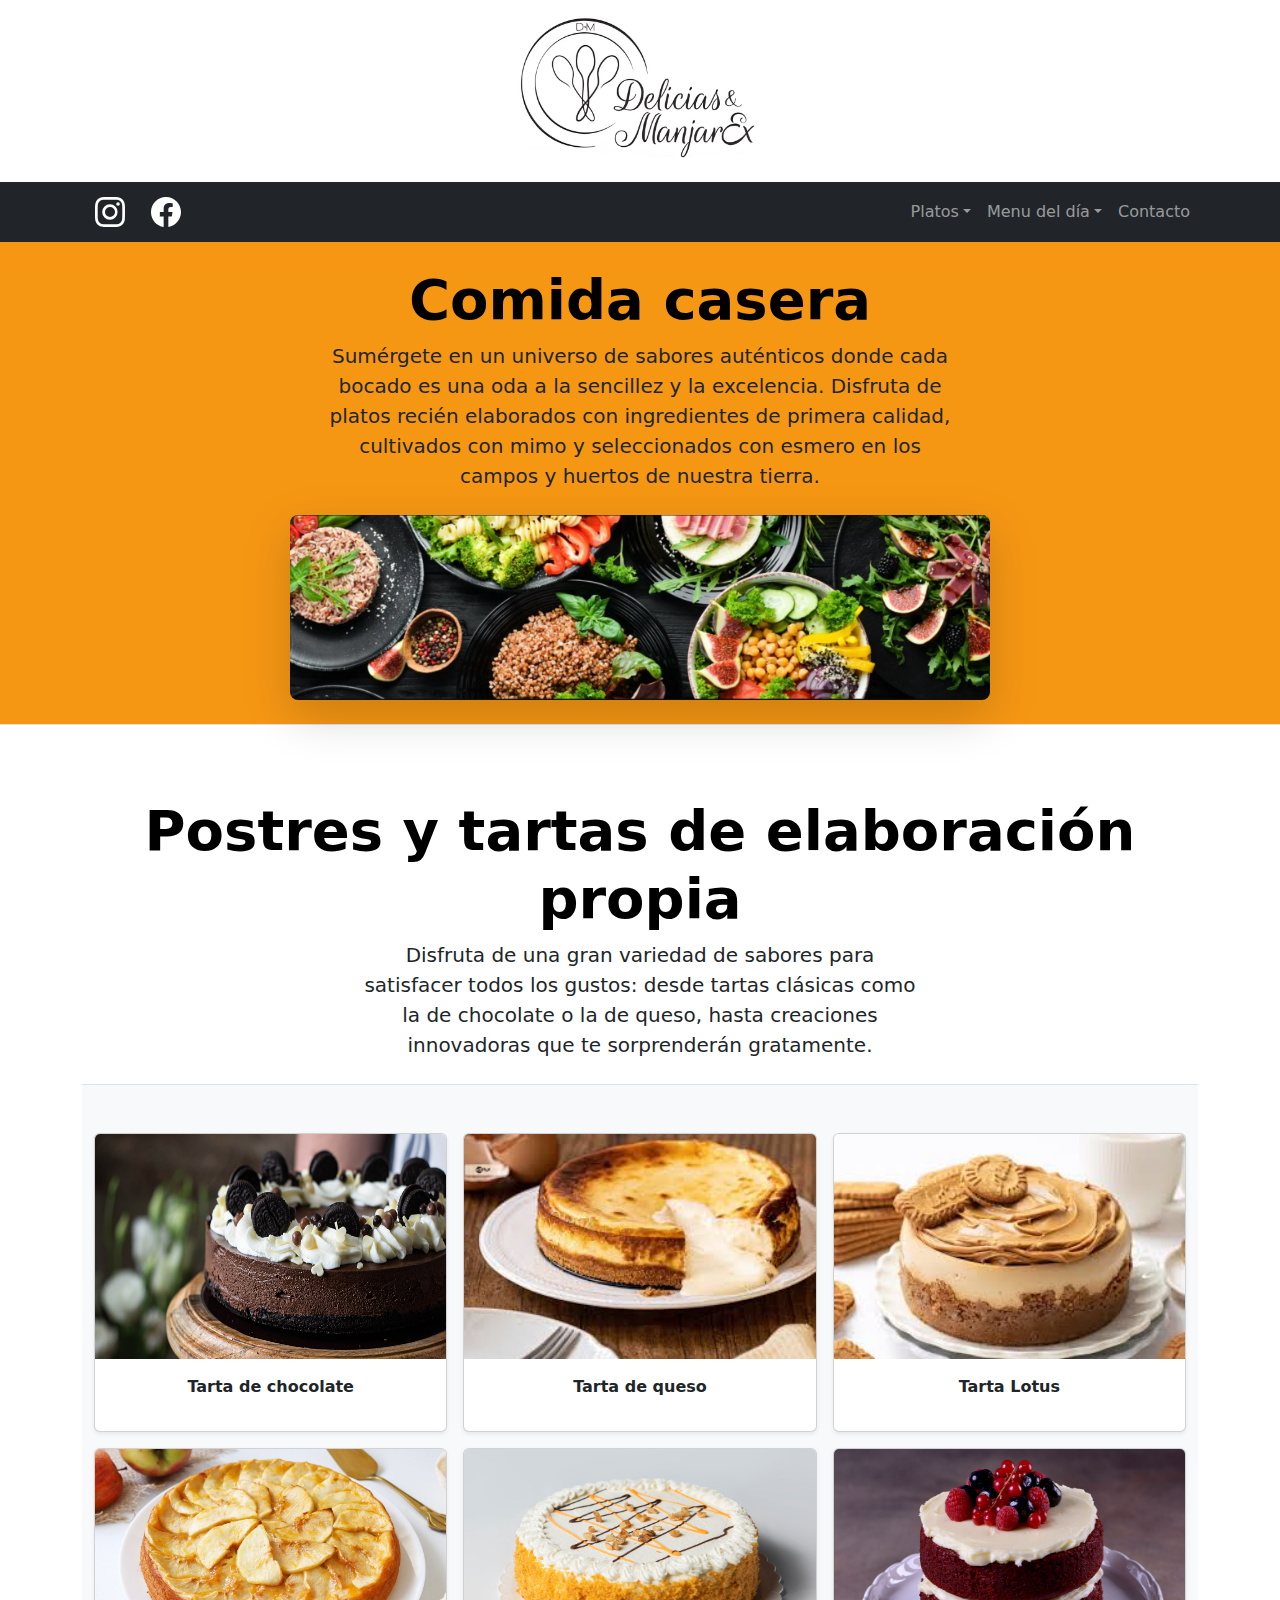
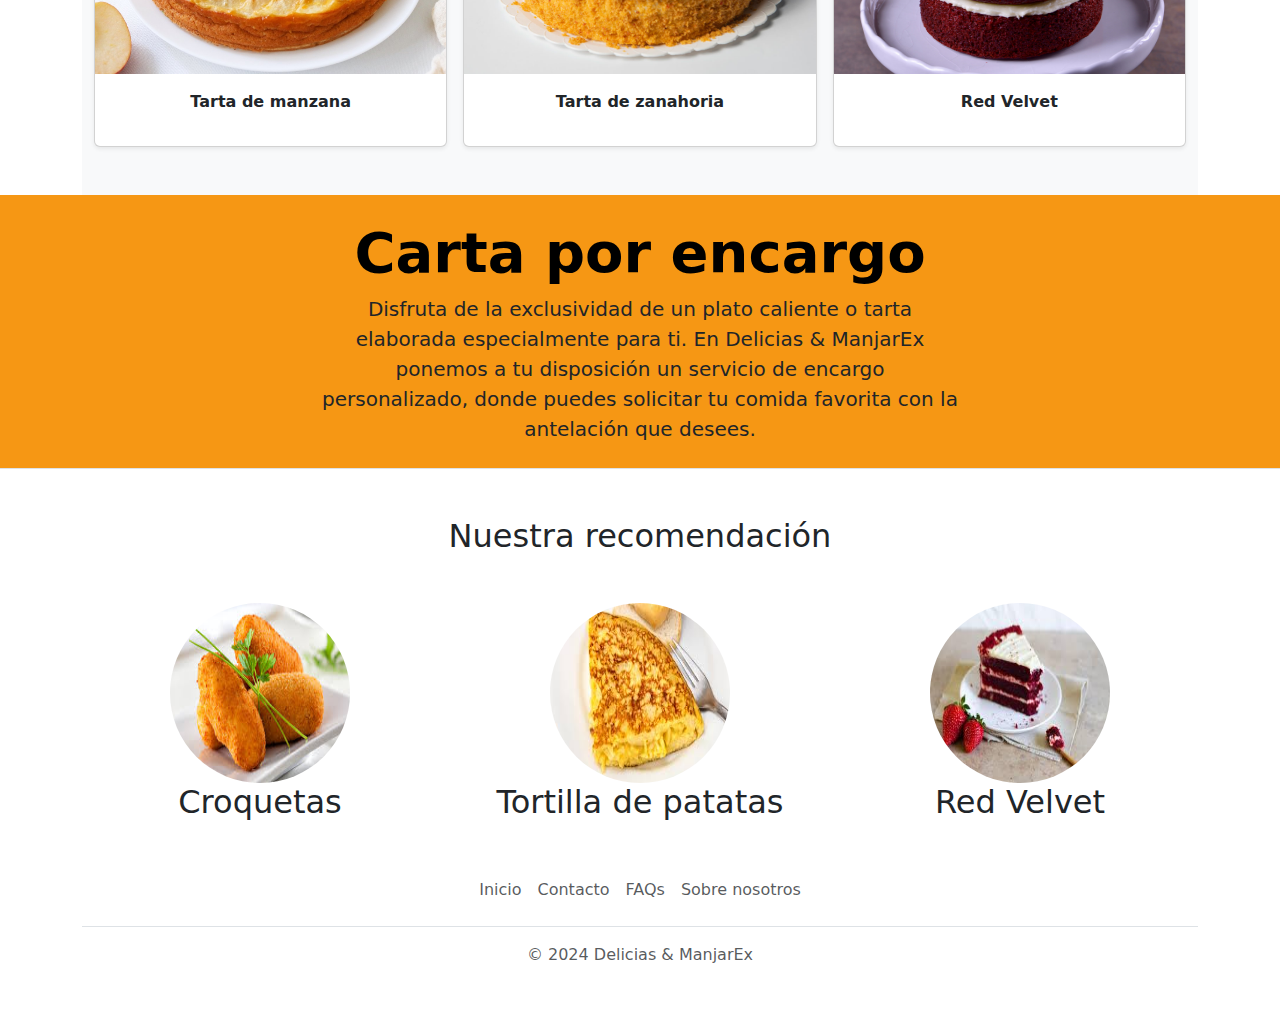
<file: index.html>
<!DOCTYPE html>
<html lang="en">

<head>
    <meta charset="UTF-8">
    <meta name="viewport" content="width=device-width, initial-scale=1.0">
    <title>Delicias y ManjarEx</title>
    <link href="https://cdn.jsdelivr.net/npm/bootstrap@5.3.3/dist/css/bootstrap.min.css" rel="stylesheet"
        integrity="sha384-QWTKZyjpPEjISv5WaRU9OFeRpok6YctnYmDr5pNlyT2bRjXh0JMhjY6hW+ALEwIH" crossorigin="anonymous">
        <script defer src="https://cdn.jsdelivr.net/npm/bootstrap@5.3.3/dist/js/bootstrap.bundle.min.js"
        integrity="sha384-YvpcrYf0tY3lHB60NNkmXc5s9fDVZLESaAA55NDzOxhy9GkcIdslK1eN7N6jIeHz"
        crossorigin="anonymous"></script>
  
    <link rel="stylesheet" href="./style.css">
</head>

<body>

    <!-- header -->
    <div class="mt-3 mb-3 text-center">
        <img id="logo" class="d-block mx-auto" src="./assets/logo.jpg" alt="logo">
        <div class="col-lg-6 mx-auto">
        </div>
    </div>

    <!-- Navbar -->
    
<!-- Barra de navegación -->
<nav class="navbar navbar-expand-lg navbar-dark bg-dark">
    <div class="container">
        <a class="btn" href="https://www.instagram.com/deliciasymanjarex?igsh=MTRkaHhwODc3M3IweQ==">
            <svg xmlns="http://www.w3.org/2000/svg" width="30" height="30" fill="currentColor" class="bi bi-instagram" viewBox="0 0 16 16">
                <path d="M8 0C5.829 0 5.556.01 4.703.048 3.85.088 3.269.222 2.76.42a3.9 3.9 0 0 0-1.417.923A3.9 3.9 0 0 0 .42 2.76C.222 3.268.087 3.85.048 4.7.01 5.555 0 5.827 0 8.001c0 2.172.01 2.444.048 3.297.04.852.174 1.433.372 1.942.205.526.478.972.923 1.417.444.445.89.719 1.416.923.51.198 1.09.333 1.942.372C5.555 15.99 5.827 16 8 16s2.444-.01 3.298-.048c.851-.04 1.434-.174 1.943-.372a3.9 3.9 0 0 0 1.416-.923c.445-.445.718-.891.923-1.417.197-.509.332-1.09.372-1.942C15.99 10.445 16 10.173 16 8s-.01-2.445-.048-3.299c-.04-.851-.175-1.433-.372-1.941a3.9 3.9 0 0 0-.923-1.417A3.9 3.9 0 0 0 13.24.42c-.51-.198-1.092-.333-1.943-.372C10.443.01 10.172 0 7.998 0zm-.717 1.442h.718c2.136 0 2.389.007 3.232.046.78.035 1.204.166 1.486.275.373.145.64.319.92.599s.453.546.598.92c.11.281.24.705.275 1.485.039.843.047 1.096.047 3.231s-.008 2.389-.047 3.232c-.035.78-.166 1.203-.275 1.485a2.5 2.5 0 0 1-.599.919c-.28.28-.546.453-.92.598-.28.11-.704.24-1.485.276-.843.038-1.096.047-3.232.047s-2.39-.009-3.233-.047c-.78-.036-1.203-.166-1.485-.276a2.5 2.5 0 0 1-.92-.598 2.5 2.5 0 0 1-.6-.92c-.109-.281-.24-.705-.275-1.485-.038-.843-.046-1.096-.046-3.233s.008-2.388.046-3.231c.036-.78.166-1.204.276-1.486.145-.373.319-.64.599-.92s.546-.453.92-.598c.282-.11.705-.24 1.485-.276.738-.034 1.024-.044 2.515-.045zm4.988 1.328a.96.96 0 1 0 0 1.92.96.96 0 0 0 0-1.92m-4.27 1.122a4.109 4.109 0 1 0 0 8.217 4.109 4.109 0 0 0 0-8.217m0 1.441a2.667 2.667 0 1 1 0 5.334 2.667 2.667 0 0 1 0-5.334"/>
            </svg>
        </a>
  
        <a class="btn" href="https://www.facebook.com/profile.php?id=61558684268838">
            <svg xmlns="http://www.w3.org/2000/svg" width="30" height="30" fill="currentColor" class="bi bi-facebook" viewBox="0 0 16 16">
                <path d="M16 8.049c0-4.446-3.582-8.05-8-8.05C3.58 0-.002 3.603-.002 8.05c0 4.017 2.926 7.347 6.75 7.951v-5.625h-2.03V8.05H6.75V6.275c0-2.017 1.195-3.131 3.022-3.131.876 0 1.791.157 1.791.157v1.98h-1.009c-.993 0-1.303.621-1.303 1.258v1.51h2.218l-.354 2.326H9.25V16c3.824-.604 6.75-3.934 6.75-7.951"/>
            </svg>
        </a>
  
  
      <!-- Botón del menú desplegable -->
      <button class="navbar-toggler" type="button" data-bs-toggle="collapse" data-bs-target="#navbarNav"
        aria-controls="navbarNav" aria-expanded="false" aria-label="Toggle navigation">
        <span class="navbar-toggler-icon"></span>
      </button>
      <!-- Menú desplegable -->
      <div class="collapse navbar-collapse " id="navbarNav">
        <ul class="navbar-nav ms-auto">
            <li class="nav-item dropdown">
                <a class="nav-link dropdown-toggle"  data-bs-toggle="dropdown"
                    aria-expanded="false">Platos</a>
                <ul class="dropdown-menu">
                    <li><a class="dropdown-item" href="./frios.html">Frios</a></li>
                    <li><a class="dropdown-item" href="./calientes.html">Calientes</a></li>
                    <li><a class="dropdown-item" href="./postres.html">Postres</a></li>
                    <li><a class="dropdown-item" href="./out.html">Fuera de carta</a></li>
                </ul>
            </li>
            <li class="nav-item dropdown">
                <a class="nav-link dropdown-toggle" data-bs-toggle="dropdown"
                    aria-expanded="false">Menu del día</a>
                <ul class="dropdown-menu">
                    <li><a class="dropdown-item" href="./menudiario.html">Menu diario</a></li>
                    <li><a class="dropdown-item" href="./menufinde.html">Menu fin de semana</a></li>
                </ul>
            </li>
            <li class="nav-link">
                <a class="dropdown-item" href="./contacto.html">Contacto</a>
            </li>
        </ul>
      </div>
    </div>
  </nav>
  

  <!-- contenido -->

    <div id="container2">
        <div class="text-center border-bottom">
            <br>
            <h1 class="display-4 fw-bold text-body-emphasis">Comida casera</h1>
            <div class="col-lg-6 mx-auto">
                <p class="lead mb-4">Sumérgete en un universo de sabores auténticos donde cada bocado es una oda a la
                    sencillez y la excelencia.
                    Disfruta de platos recién elaborados con ingredientes de primera calidad, cultivados con mimo y
                    seleccionados con esmero en los campos y huertos de nuestra tierra.</p>

            </div>
            <div>
                <div class="container px-5">
                    <img src="./assets/menus.png" class="img-fluid rounded-3 shadow-lg mb-4" alt="Example image"
                        width="700" height="500" loading="lazy">
                </div>
            </div>
        </div>
    </div>

    <div id="container3" class="container text-center mt-5">
        <div class="text-center border-bottom">
            <br>
            <h1 class="display-4 fw-bold text-body-emphasis">Postres y tartas de elaboración propia</h1>
            <div class="col-lg-6 mx-auto">
                <p class="lead mb-4">Disfruta de una gran variedad de sabores para satisfacer todos los gustos: desde tartas clásicas
                     como la de chocolate o la de queso, hasta creaciones innovadoras que te sorprenderán gratamente.</p>
            </div>
        </div>
        <div class="album py-5 bg-body-tertiary">
            <div class="container">
        
              <div class="row row-cols-1 row-cols-sm-2 row-cols-md-3 g-3">
                <div class="col">
                  <div class="card shadow-sm">
                    <img class="bd-placeholder-img card-img-top" width="100%" height="225" src="./assets/t.choco.jpg" role="img" preserveAspectRatio="xMidYMid slice" focusable="false"></img>
                    <div class="card-body">
                      <p class="card-text"><strong>Tarta de chocolate</strong></p>
                      <div class="d-flex justify-content-between align-items-center">
                      </div>
                    </div>
                  </div>
                </div>

                <div class="col">
                    <div class="card shadow-sm">
                      <img class="bd-placeholder-img card-img-top" width="100%" height="225" src="./assets/t.queso.jpg" role="img" preserveAspectRatio="xMidYMid slice" focusable="false"></img>
                      <div class="card-body">
                        <p class="card-text"><strong>Tarta de queso</strong></p>
                        <div class="d-flex justify-content-between align-items-center">
                        </div>
                      </div>
                    </div>
                  </div>

                  <div class="col">
                    <div class="card shadow-sm">
                      <img class="bd-placeholder-img card-img-top" width="100%" height="225" src="./assets/t.lotus.jpg" role="img" preserveAspectRatio="xMidYMid slice" focusable="false"></img>
                      <div class="card-body">
                        <p class="card-text"><strong>Tarta Lotus</strong></p>
                        <div class="d-flex justify-content-between align-items-center">
                        </div>
                      </div>
                    </div>
                  </div>

                  <div class="col">
                    <div class="card shadow-sm">
                      <img class="bd-placeholder-img card-img-top" width="100%" height="225" src="./assets/t.manza.jpg" role="img" preserveAspectRatio="xMidYMid slice" focusable="false"></img>
                      <div class="card-body">
                        <p class="card-text"><strong>Tarta de manzana</strong></p>
                        <div class="d-flex justify-content-between align-items-center">
                        </div>
                      </div>
                    </div>
                  </div>

                  <div class="col">
                    <div class="card shadow-sm">
                      <img class="bd-placeholder-img card-img-top" width="100%" height="225" src="./assets/t.zana.jpeg" role="img" preserveAspectRatio="xMidYMid slice" focusable="false"></img>
                      <div class="card-body">
                        <p class="card-text"><strong>Tarta de zanahoria</strong></p>
                        <div class="d-flex justify-content-between align-items-center">
                        </div>
                      </div>
                    </div>
                  </div>

                  <div class="col">
                    <div class="card shadow-sm">
                      <img class="bd-placeholder-img card-img-top" width="100%" height="225" src="./assets/t.red.jpg" role="img" preserveAspectRatio="xMidYMid slice" focusable="false"></img>
                      <div class="card-body">
                        <p class="card-text"><strong>Red Velvet</strong></p>
                        <div class="d-flex justify-content-between align-items-center">
                        </div>
                      </div>
                    </div>
                  </div>
        
                
                
              </div>
            </div>
          </div>
    </div>

<div id="container4" class="mb-5">
    <div class="text-center border-bottom">
        <br>
        <h1 class="display-4 fw-bold text-body-emphasis">Carta por encargo</h1>
        <div class="col-lg-6 mx-auto">
            <p class="lead mb-4">Disfruta de la exclusividad de un plato caliente o tarta elaborada especialmente para ti. En <strong>Delicias & ManjarEx</strong>  ponemos a tu disposición un servicio de encargo personalizado, 
                donde puedes solicitar tu comida favorita con la antelación que desees.</p>
        </div>
    </div>
</div>
    <div id="container5">
    <div  class="container text-center">
        <div>
            <h2 class="mb-5">
                Nuestra recomendación
            </h2>
        </div>
        <div class="row mt-2">
            <div class="col-lg-4">
                <img class="bd-placeholder-img rounded-circle" width="180" height="180" src="./assets/croquetas.jpg"
                    role="img" aria-label="Placeholder" preserveAspectRatio="xMidYMid slice" focusable="false">
                <title>Placeholder</title>
                <rect width="100%" height="100%" fill="var(--bs-secondary-color)"></rect></img>
                <h2 class="fw-normal">Croquetas</h2>
            </div><!-- /.col-lg-4 -->
            <div class="col-lg-4">
                <img class="bd-placeholder-img rounded-circle" width="180" height="180" src="./assets/tortilla.jpg"
                    role="img" aria-label="Placeholder" preserveAspectRatio="xMidYMid slice" focusable="false">
                <title>Placeholder</title>
                <rect width="100%" height="100%" fill="var(--bs-secondary-color)"></rect></img>
                <h2 class="fw-normal">Tortilla de patatas</h2>
            </div><!-- /.col-lg-4 -->
            <div class="col-lg-4">
                <img class="bd-placeholder-img rounded-circle" width="180" height="180" src="./assets/tarta.jpg"
                    role="img" aria-label="Placeholder" preserveAspectRatio="xMidYMid slice" focusable="false">
                <title>Placeholder</title>
                <rect width="100%" height="100%" fill="var(--bs-secondary-color)"></rect></img>
                <h2 class="fw-normal">Red Velvet</h2>
            </div><!-- /.col-lg-4 -->
        </div>
    </div>
</div>



    <!-- footer -->
    <div class="container">
      <footer class="py-3 my-4">
          <ul class="nav justify-content-center border-bottom pb-3 mb-3">
              <li class="nav-item"><a href="./index.html" class="nav-link px-2 text-body-secondary">Inicio</a></li>
              <li class="nav-item"><a href="./contacto.html" class="nav-link px-2 text-body-secondary">Contacto</a></li>
              <li class="nav-item"><a href="./faqs.html" class="nav-link px-2 text-body-secondary">FAQs</a></li>
              <li class="nav-item"><a href="./about.html" class="nav-link px-2 text-body-secondary">Sobre nosotros</a></li>
          </ul>
          <p class="text-center text-body-secondary">© 2024 Delicias & ManjarEx</p>
      </footer>
  </div>


</body>

</html>
</file>
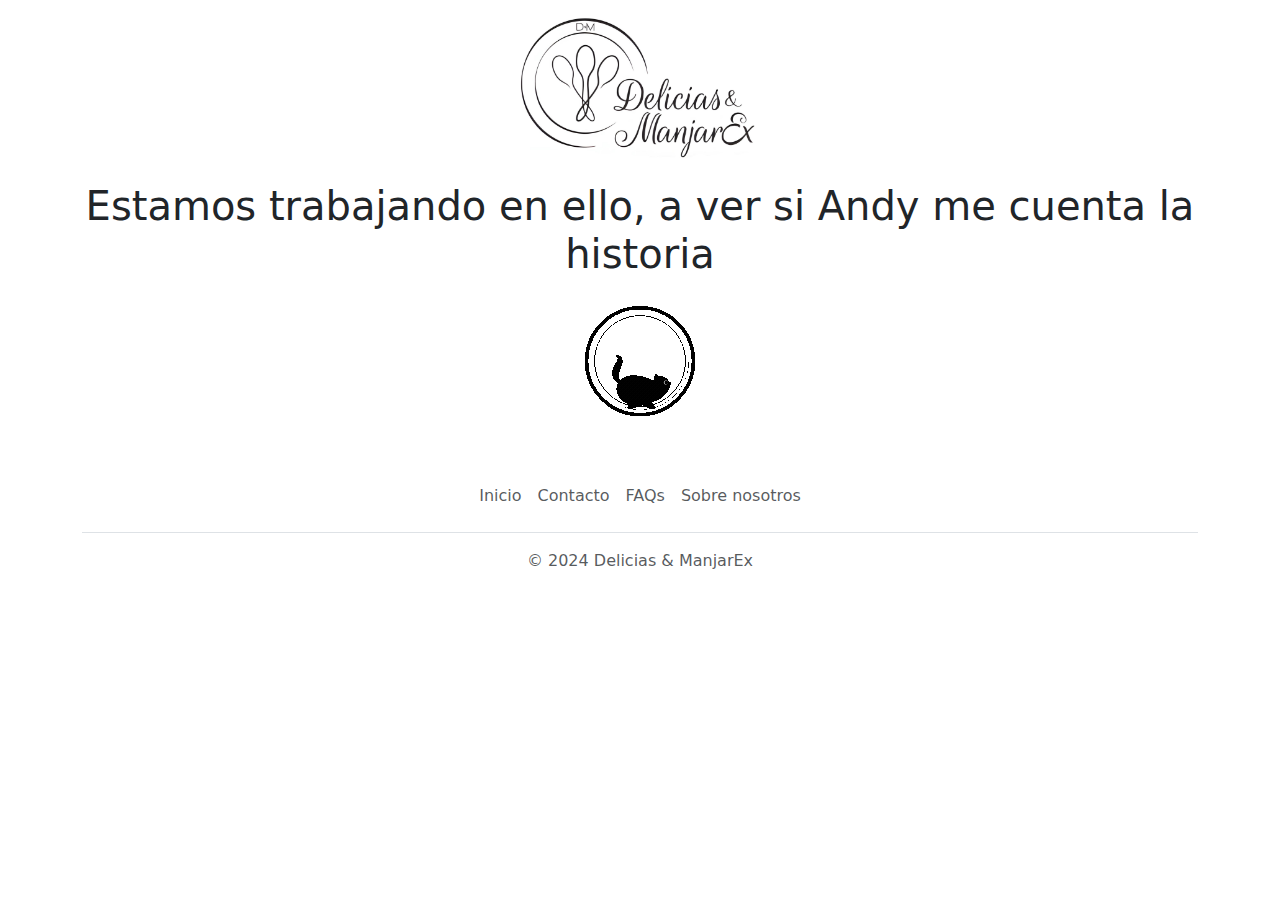
<file: about.html>
<!DOCTYPE html>
<html lang="en">

<head>
    <meta charset="UTF-8">
    <meta name="viewport" content="width=device-width, initial-scale=1.0">
    <title>Delicias y ManjarEx</title>
    <link href="https://cdn.jsdelivr.net/npm/bootstrap@5.3.3/dist/css/bootstrap.min.css" rel="stylesheet"
        integrity="sha384-QWTKZyjpPEjISv5WaRU9OFeRpok6YctnYmDr5pNlyT2bRjXh0JMhjY6hW+ALEwIH" crossorigin="anonymous">
        <script defer src="https://cdn.jsdelivr.net/npm/bootstrap@5.3.3/dist/js/bootstrap.bundle.min.js"
        integrity="sha384-YvpcrYf0tY3lHB60NNkmXc5s9fDVZLESaAA55NDzOxhy9GkcIdslK1eN7N6jIeHz"
        crossorigin="anonymous"></script>
  
    <link rel="stylesheet" href="./style.css">
</head>

<body>

    <!-- header -->
    <div class="mt-3 mb-3 text-center">
        <img id="logo" class="d-block mx-auto" src="./assets/logo.jpg" alt="logo">
        <div class="col-lg-6 mx-auto">
        </div>
    </div>


<div class="container text-center">
    <h1 class="">Estamos trabajando en ello, a ver si Andy me cuenta la historia </h1>
    <img  src="./assets/Animation - 1716476891383.gif" alt="">
</div>


    <!-- footer -->
    <div class="container">
        <footer class="py-3 my-4">
            <ul class="nav justify-content-center border-bottom pb-3 mb-3">
                <li class="nav-item"><a href="./index.html" class="nav-link px-2 text-body-secondary">Inicio</a></li>
                <li class="nav-item"><a href="./contacto.html" class="nav-link px-2 text-body-secondary">Contacto</a></li>
                <li class="nav-item"><a href="./faqs.html" class="nav-link px-2 text-body-secondary">FAQs</a></li>
                <li class="nav-item"><a href="./about.html" class="nav-link px-2 text-body-secondary">Sobre nosotros</a></li>
            </ul>
            <p class="text-center text-body-secondary">© 2024 Delicias & ManjarEx</p>
        </footer>
    </div>
</body>
</html>
</file>
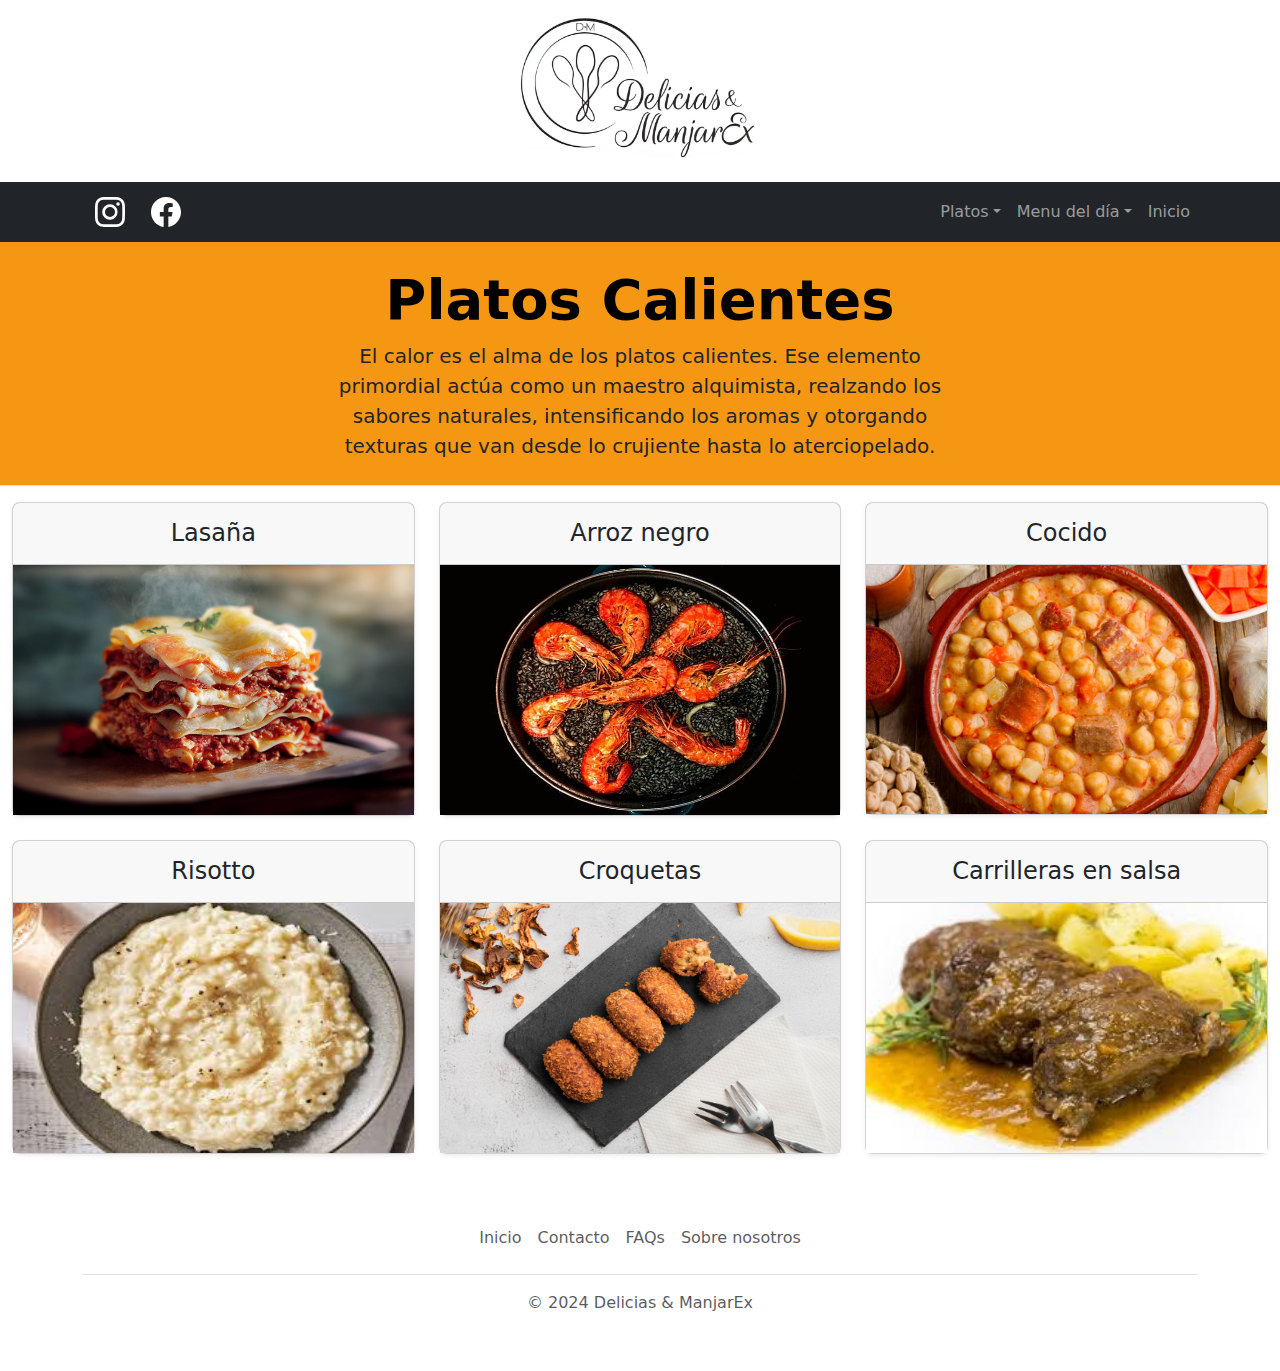
<file: calientes.html>
<!DOCTYPE html>
<html lang="en">

<head>
    <meta charset="UTF-8" />
    <meta name="viewport" content="width=device-width, initial-scale=1.0" />
    <title>Delicias y ManjarEx</title>
    <link href="https://cdn.jsdelivr.net/npm/bootstrap@5.3.3/dist/css/bootstrap.min.css" rel="stylesheet"
        integrity="sha384-QWTKZyjpPEjISv5WaRU9OFeRpok6YctnYmDr5pNlyT2bRjXh0JMhjY6hW+ALEwIH" crossorigin="anonymous" />
    <script defer src="https://cdn.jsdelivr.net/npm/bootstrap@5.3.3/dist/js/bootstrap.bundle.min.js"
        integrity="sha384-YvpcrYf0tY3lHB60NNkmXc5s9fDVZLESaAA55NDzOxhy9GkcIdslK1eN7N6jIeHz"
        crossorigin="anonymous"></script>

    <link rel="stylesheet" href="./calientes.css" />
</head>

<body>
    <!-- header -->
    <div class="mt-3 mb-3 text-center">
        <img id="logo" class="d-block mx-auto" src="./assets/logo.jpg" alt="logo" />
        <div class="col-lg-6 mx-auto"></div>
    </div>

    <!-- Navbar -->

    <!-- Barra de navegación -->
    <nav class="navbar navbar-expand-lg navbar-dark bg-dark">
        <div class="container">
            <a class="btn" href="https://www.instagram.com/deliciasymanjarex?igsh=MTRkaHhwODc3M3IweQ==">
                <svg xmlns="http://www.w3.org/2000/svg" width="30" height="30" fill="currentColor"
                    class="bi bi-instagram" viewBox="0 0 16 16">
                    <path
                        d="M8 0C5.829 0 5.556.01 4.703.048 3.85.088 3.269.222 2.76.42a3.9 3.9 0 0 0-1.417.923A3.9 3.9 0 0 0 .42 2.76C.222 3.268.087 3.85.048 4.7.01 5.555 0 5.827 0 8.001c0 2.172.01 2.444.048 3.297.04.852.174 1.433.372 1.942.205.526.478.972.923 1.417.444.445.89.719 1.416.923.51.198 1.09.333 1.942.372C5.555 15.99 5.827 16 8 16s2.444-.01 3.298-.048c.851-.04 1.434-.174 1.943-.372a3.9 3.9 0 0 0 1.416-.923c.445-.445.718-.891.923-1.417.197-.509.332-1.09.372-1.942C15.99 10.445 16 10.173 16 8s-.01-2.445-.048-3.299c-.04-.851-.175-1.433-.372-1.941a3.9 3.9 0 0 0-.923-1.417A3.9 3.9 0 0 0 13.24.42c-.51-.198-1.092-.333-1.943-.372C10.443.01 10.172 0 7.998 0zm-.717 1.442h.718c2.136 0 2.389.007 3.232.046.78.035 1.204.166 1.486.275.373.145.64.319.92.599s.453.546.598.92c.11.281.24.705.275 1.485.039.843.047 1.096.047 3.231s-.008 2.389-.047 3.232c-.035.78-.166 1.203-.275 1.485a2.5 2.5 0 0 1-.599.919c-.28.28-.546.453-.92.598-.28.11-.704.24-1.485.276-.843.038-1.096.047-3.232.047s-2.39-.009-3.233-.047c-.78-.036-1.203-.166-1.485-.276a2.5 2.5 0 0 1-.92-.598 2.5 2.5 0 0 1-.6-.92c-.109-.281-.24-.705-.275-1.485-.038-.843-.046-1.096-.046-3.233s.008-2.388.046-3.231c.036-.78.166-1.204.276-1.486.145-.373.319-.64.599-.92s.546-.453.92-.598c.282-.11.705-.24 1.485-.276.738-.034 1.024-.044 2.515-.045zm4.988 1.328a.96.96 0 1 0 0 1.92.96.96 0 0 0 0-1.92m-4.27 1.122a4.109 4.109 0 1 0 0 8.217 4.109 4.109 0 0 0 0-8.217m0 1.441a2.667 2.667 0 1 1 0 5.334 2.667 2.667 0 0 1 0-5.334" />
                </svg>
            </a>

            <a class="btn" href="https://www.facebook.com/profile.php?id=61558684268838">
                <svg xmlns="http://www.w3.org/2000/svg" width="30" height="30" fill="currentColor"
                    class="bi bi-facebook" viewBox="0 0 16 16">
                    <path
                        d="M16 8.049c0-4.446-3.582-8.05-8-8.05C3.58 0-.002 3.603-.002 8.05c0 4.017 2.926 7.347 6.75 7.951v-5.625h-2.03V8.05H6.75V6.275c0-2.017 1.195-3.131 3.022-3.131.876 0 1.791.157 1.791.157v1.98h-1.009c-.993 0-1.303.621-1.303 1.258v1.51h2.218l-.354 2.326H9.25V16c3.824-.604 6.75-3.934 6.75-7.951" />
                </svg>
            </a>

            <!-- Botón del menú desplegable -->
            <button class="navbar-toggler" type="button" data-bs-toggle="collapse" data-bs-target="#navbarNav"
                aria-controls="navbarNav" aria-expanded="false" aria-label="Toggle navigation">
                <span class="navbar-toggler-icon"></span>
            </button>
            <!-- Menú desplegable -->
            <div class="collapse navbar-collapse" id="navbarNav">
                <ul class="navbar-nav ms-auto">
                    <li class="nav-item dropdown">
                        <a class="nav-link dropdown-toggle" data-bs-toggle="dropdown" aria-expanded="false">Platos</a>
                        <ul class="dropdown-menu">
                            <li><a class="dropdown-item" href="./frios.html">Frios</a></li>
                            <li><a class="dropdown-item" href="./calientes.html">Calientes</a></li>
                            <li><a class="dropdown-item" href="./postres.html">Postres</a></li>
                            <li><a class="dropdown-item" href="./out.html">Fuera de carta</a></li>
                        </ul>
                    </li>
                    <li class="nav-item dropdown">
                        <a class="nav-link dropdown-toggle" href="#" data-bs-toggle="dropdown"
                            aria-expanded="false">Menu del día</a>
                        <ul class="dropdown-menu">
                            <li><a class="dropdown-item" href="./menudiario.html">Menu diario</a></li>
                            <li><a class="dropdown-item" href="./menufinde.html">Menu fin de semana</a></li>
                        </ul>
                    </li>
                    <li class="nav-link">
                        <a class="dropdown-item" href="./index.html">Inicio</a>
                    </li>
                </ul>
            </div>
        </div>
    </nav>

    <div id="container1" class="mb-3">
        <div class="text-center border-bottom">
            <br />
            <h1 class="display-4 fw-bold text-body-emphasis">Platos Calientes</h1>
            <div class="col-lg-6 mx-auto">
                <p class="lead mb-4">
                    El calor es el alma de los platos calientes. Ese elemento primordial actúa como un maestro alquimista, realzando los sabores naturales,
                     intensificando los aromas y otorgando texturas que van desde lo crujiente hasta lo aterciopelado.
                </p>
            </div>
        </div>
    </div>

    <div class="container-fluid">
        <div class="row row-cols-1 row-cols-md-3 mb-3 text-center">
            <div class="col">
                <div class="card mb-4 rounded-3 shadow-sm">
                    <div class="card-header py-3">
                        <h4 class="my-0 fw-normal">Lasaña</h4>
                    </div>
                    <div class="card-img">
                        <img id="comida" src="./assets/p.calientes/lasaña.jpg" alt="Lasaña" />
                    </div>
                </div>
            </div>

            <div class="col">
                <div class="card mb-4 rounded-3 shadow-sm">
                    <div class="card-header py-3">
                        <h4 class="my-0 fw-normal">Arroz negro</h4>
                    </div>
                    <div class="card-img">
                        <img id="comida" src="./assets/p.calientes/arroz.jpg" alt="Arroz negro" />
                    </div>
                </div>
            </div>

            <div class="col">
                <div class="card mb-4 rounded-3 shadow-sm">
                    <div class="card-header py-3">
                        <h4 class="my-0 fw-normal">Cocido</h4>
                    </div>
                    <div class="card-img">
                        <img id="comida" src="./assets/p.calientes/cocido.jpg" alt="Cocido" />
                    </div>
                </div>
            </div>

            <div class="col">
                <div class="card mb-4 rounded-3 shadow-sm">
                    <div class="card-header py-3">
                        <h4 class="my-0 fw-normal">Risotto</h4>
                    </div>
                    <div class="card-img">
                        <img id="comida" src="./assets/p.calientes/risotto.jpg" alt="Risotto" />
                    </div>
                </div>
            </div>

            <div class="col">
                <div class="card mb-4 rounded-3 shadow-sm">
                    <div class="card-header py-3">
                        <h4 class="my-0 fw-normal">Croquetas</h4>
                    </div>
                    <div class="card-img">
                        <img id="comida" src="./assets/p.calientes/croquetas.jpg" alt="Croquetas" />
                    </div>
                </div>
            </div>
            <div class="col">
                <div class="card mb-4 rounded-3 shadow-sm">
                    <div class="card-header py-3">
                        <h4 class="my-0 fw-normal">Carrilleras en salsa</h4>
                    </div>
                    <div class="card-img">
                        <img id="comida" src="./assets/p.calientes/carrillera.jpg" alt="Carrilleras en salsa" />
                    </div>
                </div>
            </div>
        </div>
    </div>

    <div class="container">
        <footer class="py-3 my-4">
            <ul class="nav justify-content-center border-bottom pb-3 mb-3">
                <li class="nav-item">
                    <a href="./index.html" class="nav-link px-2 text-body-secondary">Inicio</a>
                </li>
                <li class="nav-item">
                    <a href="./contacto.html" class="nav-link px-2 text-body-secondary">Contacto</a>
                </li>
                <li class="nav-item">
                    <a href="./faqs.html" class="nav-link px-2 text-body-secondary">FAQs</a>
                </li>
                <li class="nav-item">
                    <a href="./about.html" class="nav-link px-2 text-body-secondary">Sobre nosotros</a>
                </li>
            </ul>
            <p class="text-center text-body-secondary">
                © 2024 Delicias & ManjarEx
            </p>
        </footer>
    </div>
</body>

</html>
</file>
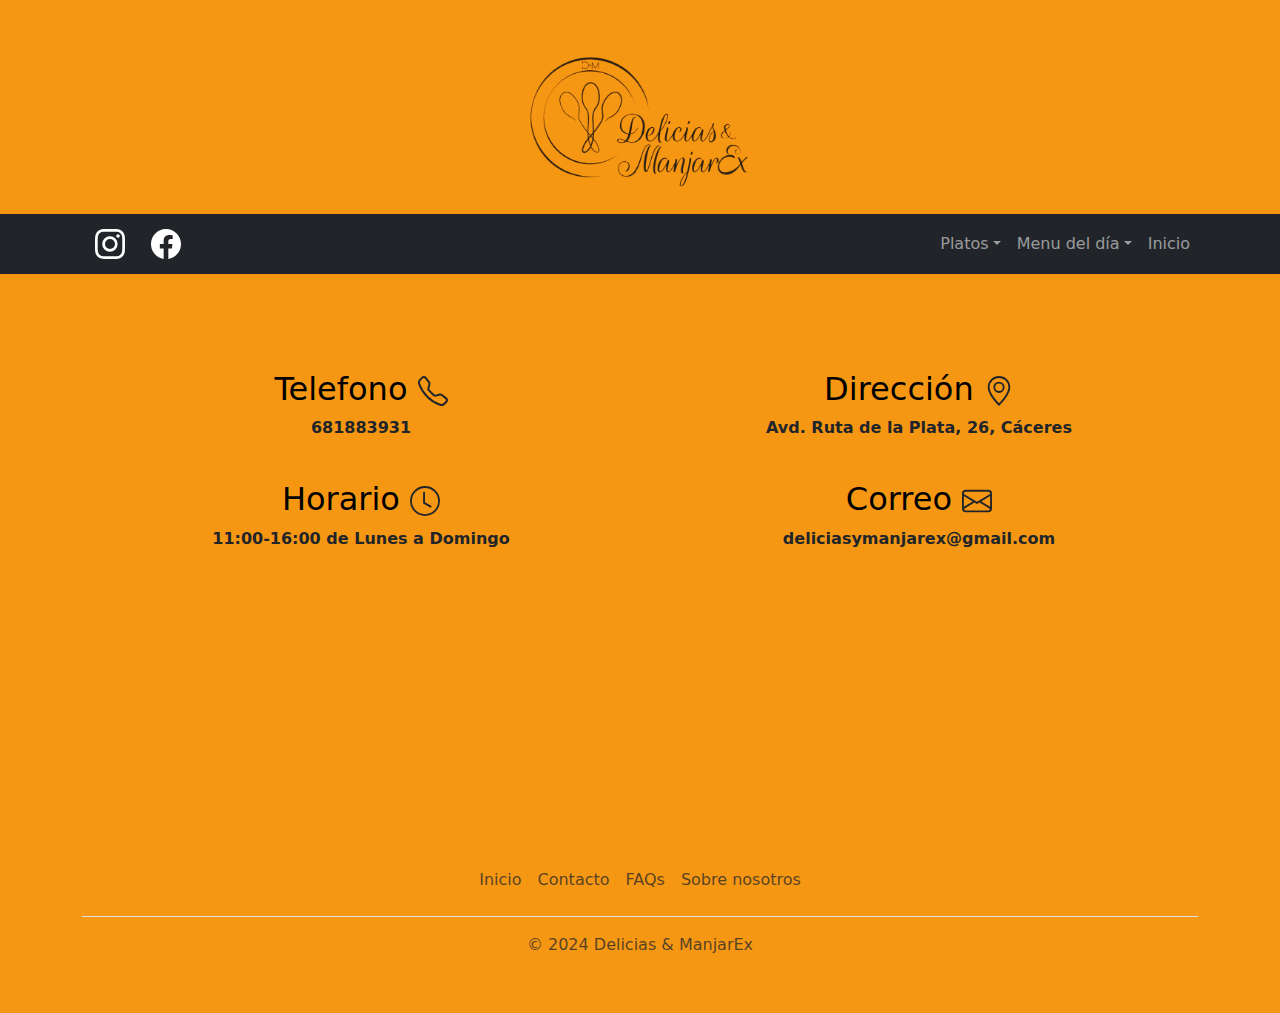
<file: contacto.html>
<!DOCTYPE html>
<html lang="en">

<head>
    <meta charset="UTF-8">
    <meta name="viewport" content="width=device-width, initial-scale=1.0">
    <title>Delicias y ManjarEx</title>
    <link href="https://cdn.jsdelivr.net/npm/bootstrap@5.3.3/dist/css/bootstrap.min.css" rel="stylesheet"
        integrity="sha384-QWTKZyjpPEjISv5WaRU9OFeRpok6YctnYmDr5pNlyT2bRjXh0JMhjY6hW+ALEwIH" crossorigin="anonymous">
    <script src="https://cdn.jsdelivr.net/npm/bootstrap@5.3.3/dist/js/bootstrap.bundle.min.js"
        integrity="sha384-YvpcrYf0tY3lHB60NNkmXc5s9fDVZLESaAA55NDzOxhy9GkcIdslK1eN7N6jIeHz"
        crossorigin="anonymous"></script>
    <link rel="stylesheet" href="./contacto.css">
</head>
<body>
    
    <header>
    <div class="mt-5 mb-3 text-center">
        <img id="logo2" class="d-block mx-auto rounded-3" src="./assets/logo-remove.png" alt="logo">
    </div>
    </header>


    <nav class="navbar navbar-expand-lg navbar-dark bg-dark">
        <div class="container">
            <a class="btn" href="https://www.instagram.com/deliciasymanjarex?igsh=MTRkaHhwODc3M3IweQ==">
                <svg xmlns="http://www.w3.org/2000/svg" width="30" height="30" fill="currentColor" class="bi bi-instagram" viewBox="0 0 16 16">
                    <path d="M8 0C5.829 0 5.556.01 4.703.048 3.85.088 3.269.222 2.76.42a3.9 3.9 0 0 0-1.417.923A3.9 3.9 0 0 0 .42 2.76C.222 3.268.087 3.85.048 4.7.01 5.555 0 5.827 0 8.001c0 2.172.01 2.444.048 3.297.04.852.174 1.433.372 1.942.205.526.478.972.923 1.417.444.445.89.719 1.416.923.51.198 1.09.333 1.942.372C5.555 15.99 5.827 16 8 16s2.444-.01 3.298-.048c.851-.04 1.434-.174 1.943-.372a3.9 3.9 0 0 0 1.416-.923c.445-.445.718-.891.923-1.417.197-.509.332-1.09.372-1.942C15.99 10.445 16 10.173 16 8s-.01-2.445-.048-3.299c-.04-.851-.175-1.433-.372-1.941a3.9 3.9 0 0 0-.923-1.417A3.9 3.9 0 0 0 13.24.42c-.51-.198-1.092-.333-1.943-.372C10.443.01 10.172 0 7.998 0zm-.717 1.442h.718c2.136 0 2.389.007 3.232.046.78.035 1.204.166 1.486.275.373.145.64.319.92.599s.453.546.598.92c.11.281.24.705.275 1.485.039.843.047 1.096.047 3.231s-.008 2.389-.047 3.232c-.035.78-.166 1.203-.275 1.485a2.5 2.5 0 0 1-.599.919c-.28.28-.546.453-.92.598-.28.11-.704.24-1.485.276-.843.038-1.096.047-3.232.047s-2.39-.009-3.233-.047c-.78-.036-1.203-.166-1.485-.276a2.5 2.5 0 0 1-.92-.598 2.5 2.5 0 0 1-.6-.92c-.109-.281-.24-.705-.275-1.485-.038-.843-.046-1.096-.046-3.233s.008-2.388.046-3.231c.036-.78.166-1.204.276-1.486.145-.373.319-.64.599-.92s.546-.453.92-.598c.282-.11.705-.24 1.485-.276.738-.034 1.024-.044 2.515-.045zm4.988 1.328a.96.96 0 1 0 0 1.92.96.96 0 0 0 0-1.92m-4.27 1.122a4.109 4.109 0 1 0 0 8.217 4.109 4.109 0 0 0 0-8.217m0 1.441a2.667 2.667 0 1 1 0 5.334 2.667 2.667 0 0 1 0-5.334"></path>
                </svg>
            </a>
      
            <a class="btn" href="https://www.facebook.com/profile.php?id=61558684268838">
                <svg xmlns="http://www.w3.org/2000/svg" width="30" height="30" fill="currentColor" class="bi bi-facebook" viewBox="0 0 16 16">
                    <path d="M16 8.049c0-4.446-3.582-8.05-8-8.05C3.58 0-.002 3.603-.002 8.05c0 4.017 2.926 7.347 6.75 7.951v-5.625h-2.03V8.05H6.75V6.275c0-2.017 1.195-3.131 3.022-3.131.876 0 1.791.157 1.791.157v1.98h-1.009c-.993 0-1.303.621-1.303 1.258v1.51h2.218l-.354 2.326H9.25V16c3.824-.604 6.75-3.934 6.75-7.951"></path>
                </svg>
            </a>
      
      
          <!-- Botón del menú desplegable -->
          <button class="navbar-toggler" type="button" data-bs-toggle="collapse" data-bs-target="#navbarNav" aria-controls="navbarNav" aria-expanded="false" aria-label="Toggle navigation">
            <span class="navbar-toggler-icon"></span>
          </button>
          <!-- Menú desplegable -->
          <div class="collapse navbar-collapse" id="navbarNav">
            <ul class="navbar-nav ms-auto">
                <li class="nav-item dropdown">
                    <a class="nav-link dropdown-toggle" data-bs-toggle="dropdown" aria-expanded="false">Platos</a>
                    <ul class="dropdown-menu">
                        <li><a class="dropdown-item" href="./frios.html">Frios</a></li>
                        <li><a class="dropdown-item" href="./calientes.html">Calientes</a></li>
                        <li><a class="dropdown-item" href="./postres.html">Postres</a></li>
                        <li><a class="dropdown-item" href="./out.html">Fuera de carta</a></li>
                    </ul>
                </li>
                <li class="nav-item dropdown">
                    <a class="nav-link dropdown-toggle" href="#" data-bs-toggle="dropdown" aria-expanded="false">Menu del día</a>
                    <ul class="dropdown-menu">
                      <li><a class="dropdown-item" href="./menudiario.html">Menu diario</a></li>
                      <li><a class="dropdown-item" href="./menufinde.html">Menu fin de semana</a></li>
                    </ul>
                </li>
                <li class="nav-link">
                    <a class="dropdown-item" href="./index.html">Inicio</a>
                </li>
            </ul>
          </div>
        </div>
      </nav>


      <div  class="container px-4 py-5 text-center" id="container1">
       
        <div class="row g-4 py-5 row-cols-1 row-cols-lg-2">
          <div class="feature col">
                
                <h3 class="fs-2 text-body-emphasis">Telefono  <svg xmlns="http://www.w3.org/2000/svg" width="30" height="30" fill="currentColor" class="bi bi-telephone text-dark" viewBox="0 0 16 16">
                    <path d="M3.654 1.328a.678.678 0 0 0-1.015-.063L1.605 2.3c-.483.484-.661 1.169-.45 1.77a17.6 17.6 0 0 0 4.168 6.608 17.6 17.6 0 0 0 6.608 4.168c.601.211 1.286.033 1.77-.45l1.034-1.034a.678.678 0 0 0-.063-1.015l-2.307-1.794a.68.68 0 0 0-.58-.122l-2.19.547a1.75 1.75 0 0 1-1.657-.459L5.482 8.062a1.75 1.75 0 0 1-.46-1.657l.548-2.19a.68.68 0 0 0-.122-.58zM1.884.511a1.745 1.745 0 0 1 2.612.163L6.29 2.98c.329.423.445.974.315 1.494l-.547 2.19a.68.68 0 0 0 .178.643l2.457 2.457a.68.68 0 0 0 .644.178l2.189-.547a1.75 1.75 0 0 1 1.494.315l2.306 1.794c.829.645.905 1.87.163 2.611l-1.034 1.034c-.74.74-1.846 1.065-2.877.702a18.6 18.6 0 0 1-7.01-4.42 18.6 18.6 0 0 1-4.42-7.009c-.362-1.03-.037-2.137.703-2.877z"/>
                </svg></h3>
                <p> <strong> 681883931 </strong></p>
                
          </div>
          <div class="feature col">
        
                <h3 class="fs-2 text-body-emphasis">Dirección <svg xmlns="http://www.w3.org/2000/svg" width="30" height="30" fill="currentColor" class="bi bi-geo-alt text-dark" viewBox="0 0 16 16">
                    <path d="M12.166 8.94c-.524 1.062-1.234 2.12-1.96 3.07A32 32 0 0 1 8 14.58a32 32 0 0 1-2.206-2.57c-.726-.95-1.436-2.008-1.96-3.07C3.304 7.867 3 6.862 3 6a5 5 0 0 1 10 0c0 .862-.305 1.867-.834 2.94M8 16s6-5.686 6-10A6 6 0 0 0 2 6c0 4.314 6 10 6 10"/>
                    <path d="M8 8a2 2 0 1 1 0-4 2 2 0 0 1 0 4m0 1a3 3 0 1 0 0-6 3 3 0 0 0 0 6"/>
                  </svg></h3>
                <p><strong> Avd. Ruta de la Plata, 26, Cáceres</strong></p>
        
          </div>
          <div class="feature col">
           
            <h3 class="fs-2 text-body-emphasis">Horario <svg xmlns="http://www.w3.org/2000/svg" width="30" height="30" fill="currentColor" class="bi bi-clock text-dark" viewBox="0 0 16 16">
                <path d="M8 3.5a.5.5 0 0 0-1 0V9a.5.5 0 0 0 .252.434l3.5 2a.5.5 0 0 0 .496-.868L8 8.71z"/>
                <path d="M8 16A8 8 0 1 0 8 0a8 8 0 0 0 0 16m7-8A7 7 0 1 1 1 8a7 7 0 0 1 14 0"/>
              </svg></h3>
            <p><strong> 11:00-16:00 de Lunes a Domingo </strong></p>
            
          </div>
          <div class="feature col">
           
            <h3 class="fs-2 text-body-emphasis">Correo <svg xmlns="http://www.w3.org/2000/svg" width="30" height="30" fill="currentColor" class="bi bi-envelope text-dark" viewBox="0 0 16 16">
                <path d="M0 4a2 2 0 0 1 2-2h12a2 2 0 0 1 2 2v8a2 2 0 0 1-2 2H2a2 2 0 0 1-2-2zm2-1a1 1 0 0 0-1 1v.217l7 4.2 7-4.2V4a1 1 0 0 0-1-1zm13 2.383-4.708 2.825L15 11.105zm-.034 6.876-5.64-3.471L8 9.583l-1.326-.795-5.64 3.47A1 1 0 0 0 2 13h12a1 1 0 0 0 .966-.741M1 11.105l4.708-2.897L1 5.383z"/>
              </svg></h3>
            <p><strong> deliciasymanjarex@gmail.com </strong> </p>
            
          </div>
        </div>
      </div>



      <div class="container-fluid text-center">
        <iframe id="map" class="rounded" src="https://www.google.com/maps/embed?pb=!1m18!1m12!1m3!1d3079.879038306444!2d-6.392198725550352!3d39.47206131259506!2m3!1f0!2f0!3f0!3m2!1i1024!2i768!4f13.1!3m3!1m2!1s0xd15dfe12539bea1%3A0x72645ee05e4f1b27!2sAv.%20Ruta%20de%20la%20Plata%2C%2026%2C%20Oeste%2C%2010001%20C%C3%A1ceres!5e0!3m2!1ses!2ses!4v1716457855640!5m2!1ses!2ses" 
       style="border:0;" allowfullscreen="" loading="lazy" referrerpolicy="no-referrer-when-downgrade"></iframe>
      </div>

          <!-- footer -->
    <div class="container">
        <footer class="py-3 my-4">
            <ul class="nav justify-content-center border-bottom pb-3 mb-3">
                <li class="nav-item"><a href="./index.html" class="nav-link px-2 text-body-secondary">Inicio</a></li>
                <li class="nav-item"><a href="./contacto.html" class="nav-link px-2 text-body-secondary">Contacto</a></li>
                <li class="nav-item"><a href="./faqs.html" class="nav-link px-2 text-body-secondary">FAQs</a></li>
                <li class="nav-item"><a href="./about.html" class="nav-link px-2 text-body-secondary">Sobre nosotros</a></li>
            </ul>
            <p class="text-center text-body-secondary">© 2024 Delicias & ManjarEx</p>
        </footer>
    </div>
</body>
</html>
</file>
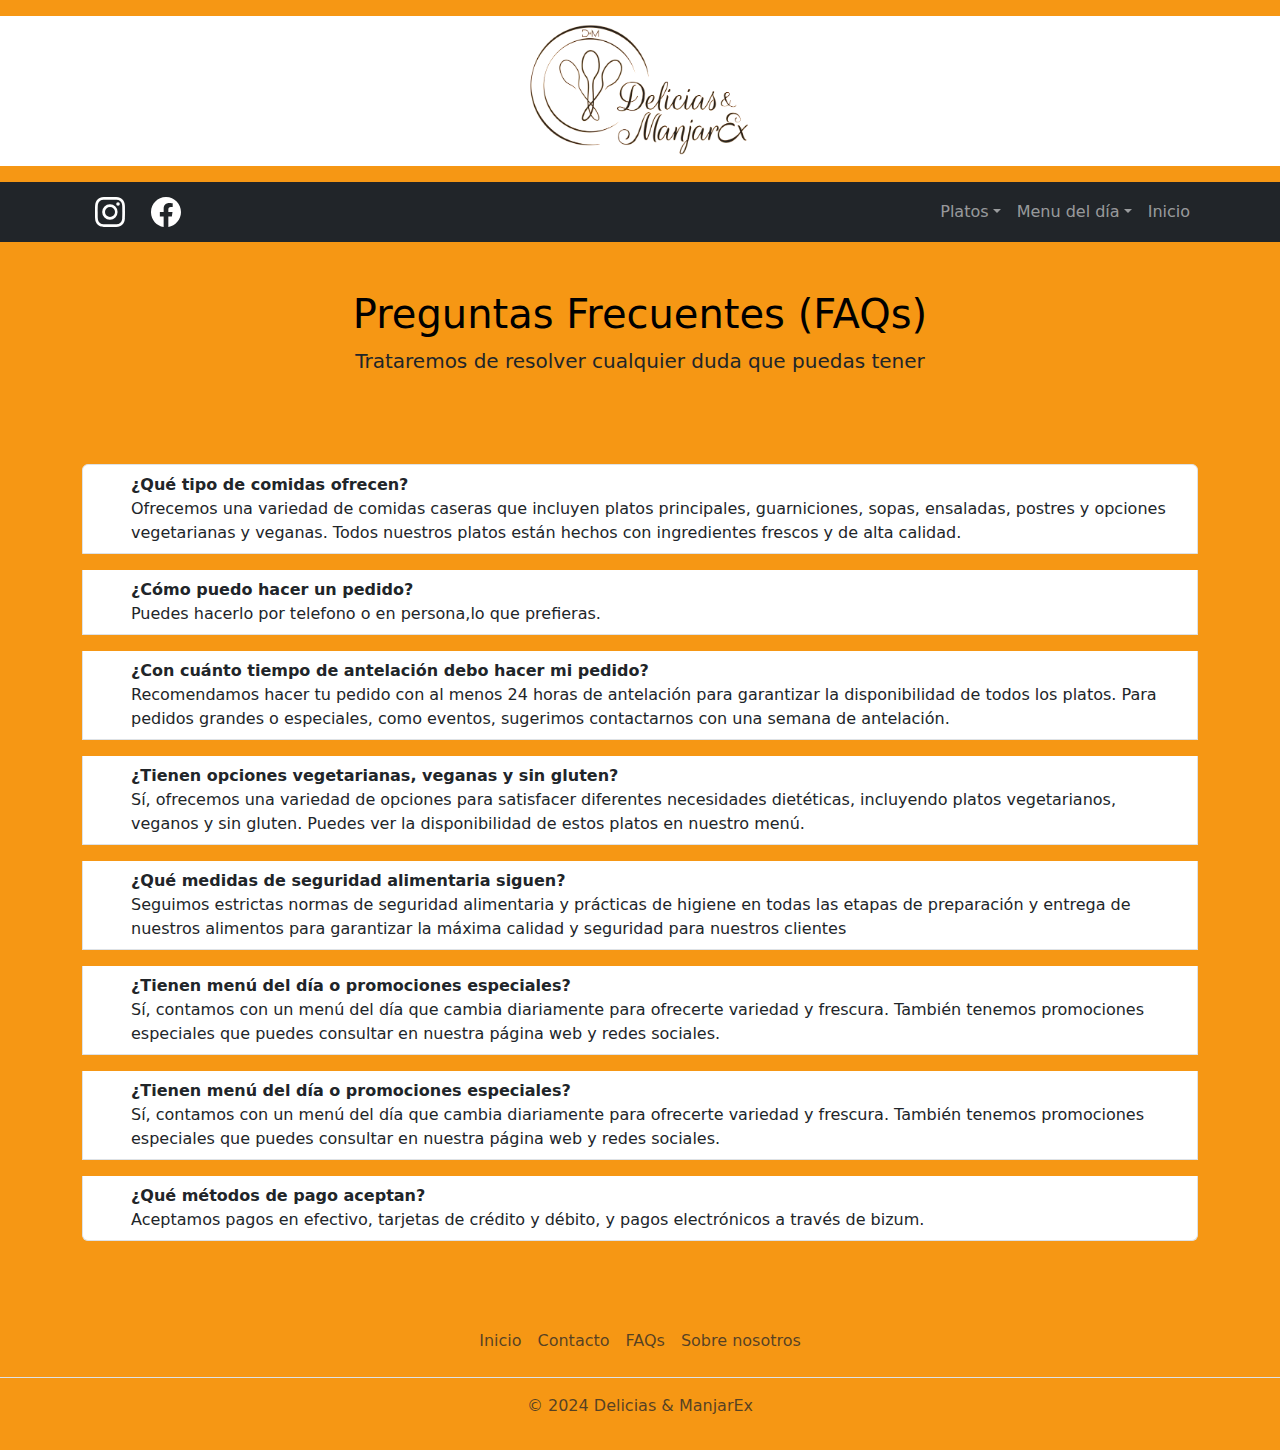
<file: faqs.html>
<!DOCTYPE html>
<html lang="en">

<head>
    <meta charset="UTF-8">
    <meta name="viewport" content="width=device-width, initial-scale=1.0">
    <title>Delicias y ManjarEx</title>
    <link href="https://cdn.jsdelivr.net/npm/bootstrap@5.3.3/dist/css/bootstrap.min.css" rel="stylesheet"
        integrity="sha384-QWTKZyjpPEjISv5WaRU9OFeRpok6YctnYmDr5pNlyT2bRjXh0JMhjY6hW+ALEwIH" crossorigin="anonymous">
    <script src="https://cdn.jsdelivr.net/npm/bootstrap@5.3.3/dist/js/bootstrap.bundle.min.js"
        integrity="sha384-YvpcrYf0tY3lHB60NNkmXc5s9fDVZLESaAA55NDzOxhy9GkcIdslK1eN7N6jIeHz"
        crossorigin="anonymous"></script>
    <link rel="stylesheet" href="./faqs.css">
</head>
<body>


    <header>
        <div class="text-center bg-light" ">
            <div id="containerlogo2" class="mt-3 mb-3 ">
            <img id="logo2" class="d-block mx-auto rounded-3 " src="./assets/logo-remove.png" alt="logo"></div>
        </div>
        </header>
    <!-- Barra de navegación -->
<nav class="navbar navbar-expand-lg navbar-dark bg-dark">
    <div class="container">
        <a class="btn" href="https://www.instagram.com/deliciasymanjarex?igsh=MTRkaHhwODc3M3IweQ==">
            <svg xmlns="http://www.w3.org/2000/svg" width="30" height="30" fill="currentColor" class="bi bi-instagram" viewBox="0 0 16 16">
                <path d="M8 0C5.829 0 5.556.01 4.703.048 3.85.088 3.269.222 2.76.42a3.9 3.9 0 0 0-1.417.923A3.9 3.9 0 0 0 .42 2.76C.222 3.268.087 3.85.048 4.7.01 5.555 0 5.827 0 8.001c0 2.172.01 2.444.048 3.297.04.852.174 1.433.372 1.942.205.526.478.972.923 1.417.444.445.89.719 1.416.923.51.198 1.09.333 1.942.372C5.555 15.99 5.827 16 8 16s2.444-.01 3.298-.048c.851-.04 1.434-.174 1.943-.372a3.9 3.9 0 0 0 1.416-.923c.445-.445.718-.891.923-1.417.197-.509.332-1.09.372-1.942C15.99 10.445 16 10.173 16 8s-.01-2.445-.048-3.299c-.04-.851-.175-1.433-.372-1.941a3.9 3.9 0 0 0-.923-1.417A3.9 3.9 0 0 0 13.24.42c-.51-.198-1.092-.333-1.943-.372C10.443.01 10.172 0 7.998 0zm-.717 1.442h.718c2.136 0 2.389.007 3.232.046.78.035 1.204.166 1.486.275.373.145.64.319.92.599s.453.546.598.92c.11.281.24.705.275 1.485.039.843.047 1.096.047 3.231s-.008 2.389-.047 3.232c-.035.78-.166 1.203-.275 1.485a2.5 2.5 0 0 1-.599.919c-.28.28-.546.453-.92.598-.28.11-.704.24-1.485.276-.843.038-1.096.047-3.232.047s-2.39-.009-3.233-.047c-.78-.036-1.203-.166-1.485-.276a2.5 2.5 0 0 1-.92-.598 2.5 2.5 0 0 1-.6-.92c-.109-.281-.24-.705-.275-1.485-.038-.843-.046-1.096-.046-3.233s.008-2.388.046-3.231c.036-.78.166-1.204.276-1.486.145-.373.319-.64.599-.92s.546-.453.92-.598c.282-.11.705-.24 1.485-.276.738-.034 1.024-.044 2.515-.045zm4.988 1.328a.96.96 0 1 0 0 1.92.96.96 0 0 0 0-1.92m-4.27 1.122a4.109 4.109 0 1 0 0 8.217 4.109 4.109 0 0 0 0-8.217m0 1.441a2.667 2.667 0 1 1 0 5.334 2.667 2.667 0 0 1 0-5.334"/>
            </svg>
        </a>
  
        <a class="btn" href="https://www.facebook.com/profile.php?id=61558684268838">
            <svg xmlns="http://www.w3.org/2000/svg" width="30" height="30" fill="currentColor" class="bi bi-facebook" viewBox="0 0 16 16">
                <path d="M16 8.049c0-4.446-3.582-8.05-8-8.05C3.58 0-.002 3.603-.002 8.05c0 4.017 2.926 7.347 6.75 7.951v-5.625h-2.03V8.05H6.75V6.275c0-2.017 1.195-3.131 3.022-3.131.876 0 1.791.157 1.791.157v1.98h-1.009c-.993 0-1.303.621-1.303 1.258v1.51h2.218l-.354 2.326H9.25V16c3.824-.604 6.75-3.934 6.75-7.951"/>
            </svg>
        </a>
  
  
      <!-- Botón del menú desplegable -->
      <button class="navbar-toggler" type="button" data-bs-toggle="collapse" data-bs-target="#navbarNav"
        aria-controls="navbarNav" aria-expanded="false" aria-label="Toggle navigation">
        <span class="navbar-toggler-icon"></span>
      </button>
      <!-- Menú desplegable -->
      <div class="collapse navbar-collapse" id="navbarNav">
        <ul class="navbar-nav ms-auto">
            <li class="nav-item dropdown">
                <a class="nav-link dropdown-toggle"  data-bs-toggle="dropdown"
                    aria-expanded="false">Platos</a>
                <ul class="dropdown-menu">
                    <li><a class="dropdown-item" href="./frios.html">Frios</a></li>
                    <li><a class="dropdown-item" href="./calientes.html">Calientes</a></li>
                    <li><a class="dropdown-item" href="./postres.html">Postres</a></li>
                    <li><a class="dropdown-item" href="./out.html">Fuera de carta</a></li>
                </ul>
            </li>
            <li class="nav-item dropdown">
                <a class="nav-link dropdown-toggle" href="#" data-bs-toggle="dropdown"
                    aria-expanded="false">Menu del día</a>
                <ul class="dropdown-menu">
                    <li><a class="dropdown-item" href="./menudiario.html">Menu diario</a></li>
                    <li><a class="dropdown-item" href="./menufinde.html">Menu fin de semana</a></li>
                </ul>
            </li>
            <li class="nav-link">
                <a class="dropdown-item" href="./index.html">Inicio</a>
            </li>
        </ul>
      </div>
    </div>
  </nav>


  <div id="container1" class="p-5 text-center">
    <div class="container">
      <h1 class="text-body-emphasis">Preguntas Frecuentes (FAQs)</h1>
      <p class="col-lg-8 mx-auto lead">
       Trataremos de resolver cualquier duda que puedas tener</p>
    </div>
  </div>

  <div id="container2" class="container mt-4 mb-5">
    <div class="list-group">
        <ul class="list-group-item">
            <ol><strong>¿Qué tipo de comidas ofrecen? </strong></ol>
            <ol>Ofrecemos una variedad de comidas caseras que incluyen platos principales, guarniciones, sopas, 
                ensaladas, postres y opciones vegetarianas y veganas. Todos nuestros platos están hechos con ingredientes frescos y de alta calidad.</ol>
        </ul>

        <ul class="list-group-item">
            <ol><strong>¿Cómo puedo hacer un pedido?</strong></ol>
            <ol>Puedes hacerlo por telefono o en persona,lo que prefieras.</ol>
        </ul>

        <ul class="list-group-item">
            <ol><strong>¿Con cuánto tiempo de antelación debo hacer mi pedido?</strong></ol>
            <ol>Recomendamos hacer tu pedido con al menos 24 horas de antelación para garantizar la disponibilidad de todos los platos. Para pedidos grandes o especiales, 
                como eventos, sugerimos contactarnos con una semana de antelación.</ol>
        </ul>

        <ul class="list-group-item">
            <ol><strong>¿Tienen opciones vegetarianas, veganas y sin gluten?</strong></ol>
            <ol>Sí, ofrecemos una variedad de opciones para satisfacer diferentes necesidades dietéticas, incluyendo platos vegetarianos, 
                veganos y sin gluten. Puedes ver la disponibilidad de estos platos en nuestro menú.</ol>
        </ul>

        <ul class="list-group-item">
            <ol><strong>¿Qué medidas de seguridad alimentaria siguen?</strong></ol>
            <ol>Seguimos estrictas normas de seguridad alimentaria y prácticas de higiene en todas las etapas de preparación y entrega de nuestros alimentos para 
                garantizar la máxima calidad y seguridad para nuestros clientes</ol>
        </ul>

        <ul class="list-group-item">
            <ol><strong>¿Tienen menú del día o promociones especiales?</strong></ol>
            <ol>Sí, contamos con un menú del día que cambia diariamente para ofrecerte variedad y frescura.
                 También tenemos promociones especiales que puedes consultar en nuestra página web y redes sociales.</ol>
        </ul>

        <ul class="list-group-item">
            <ol><strong>¿Tienen menú del día o promociones especiales?</strong></ol>
            <ol>Sí, contamos con un menú del día que cambia diariamente para ofrecerte variedad y frescura.
                 También tenemos promociones especiales que puedes consultar en nuestra página web y redes sociales.</ol>
        </ul>

        <ul class="list-group-item">
            <ol><strong>¿Qué métodos de pago aceptan?</strong></ol>
            <ol>Aceptamos pagos en efectivo, tarjetas de crédito y débito, y pagos electrónicos a través de bizum.</ol>
        </ul>



    </div>
  </div>
  
          <!-- footer -->
          <div id="footer" class="container-flex">
            <footer class="py-3 ">
                <ul class="nav justify-content-center border-bottom pb-3 mb-3">
                    <li class="nav-item"><a href="./index.html" class="nav-link px-2 text-body-secondary">Inicio</a></li>
                    <li class="nav-item"><a href="./contacto.html" class="nav-link px-2 text-body-secondary">Contacto</a></li>
                    <li class="nav-item"><a href="./faqs.html" class="nav-link px-2 text-body-secondary">FAQs</a></li>
                    <li class="nav-item"><a href="./about.html" class="nav-link px-2 text-body-secondary">Sobre nosotros</a></li>
                </ul>
                <p class="text-center text-body-secondary">© 2024 Delicias & ManjarEx</p>
            </footer>
        </div>

</body>
</html>
</file>
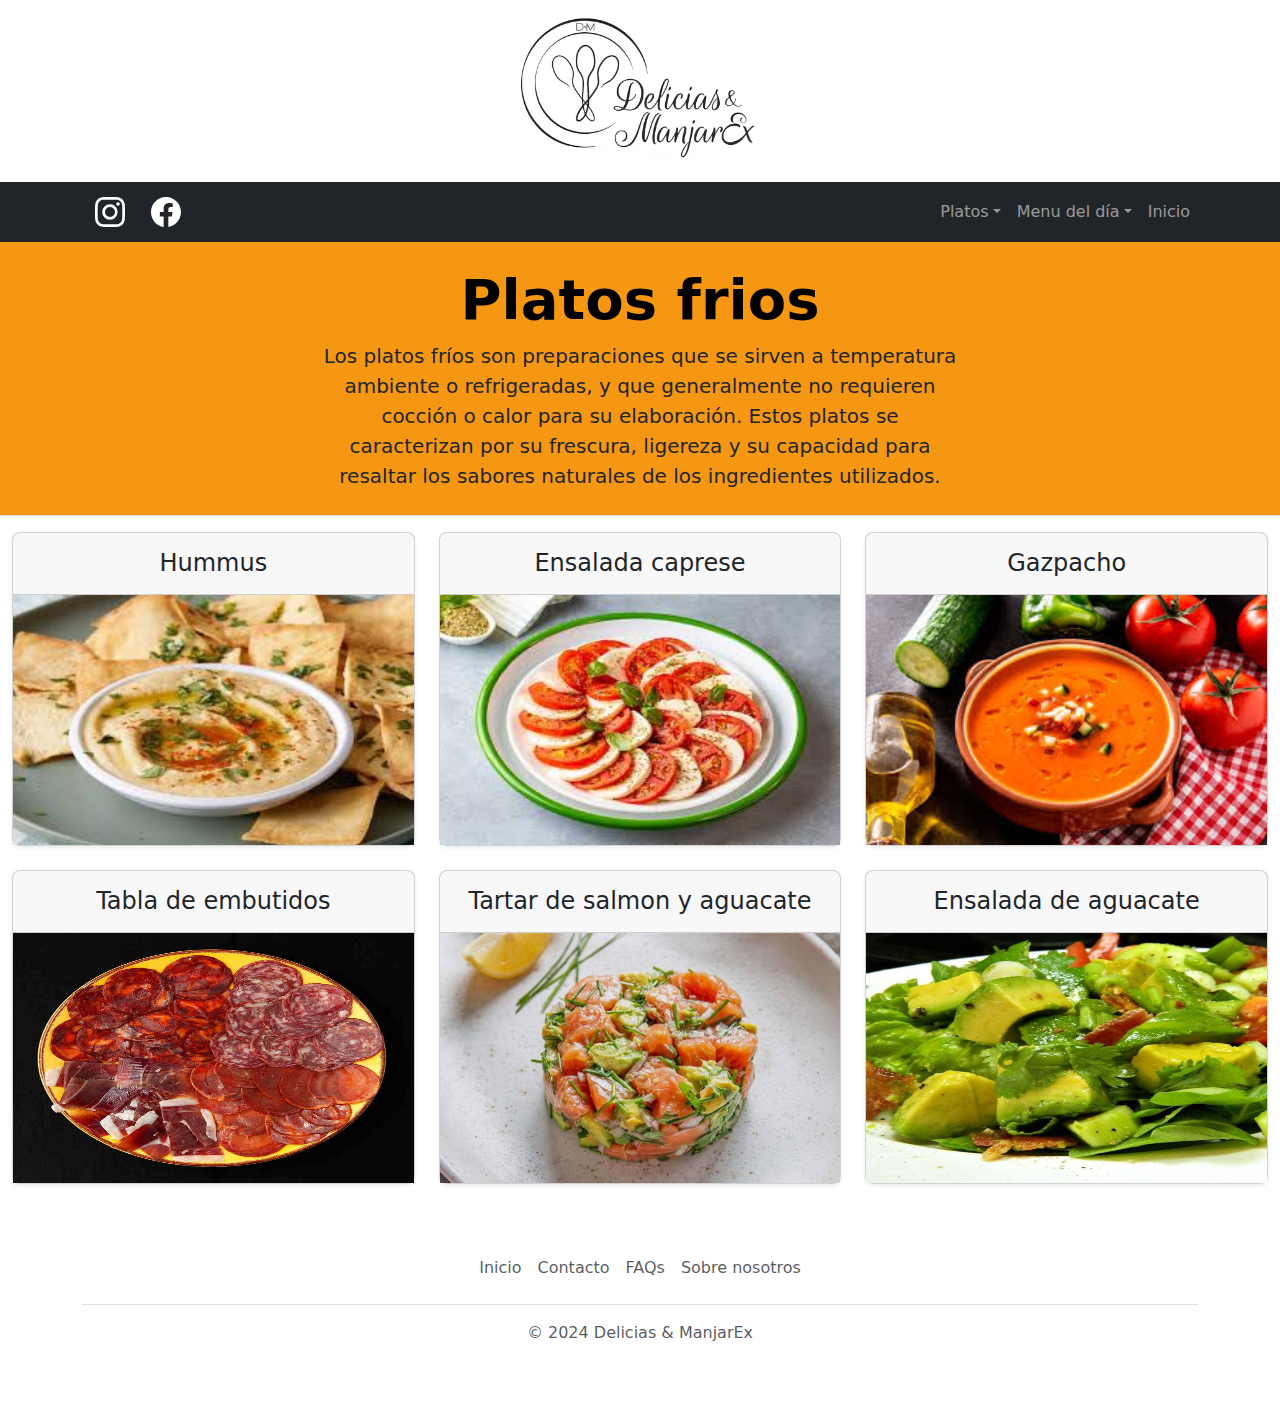
<file: frios.html>
<!DOCTYPE html>
<html lang="en">

<head>
    <meta charset="UTF-8">
    <meta name="viewport" content="width=device-width, initial-scale=1.0">
    <title>Delicias y ManjarEx</title>
    <link href="https://cdn.jsdelivr.net/npm/bootstrap@5.3.3/dist/css/bootstrap.min.css" rel="stylesheet"
        integrity="sha384-QWTKZyjpPEjISv5WaRU9OFeRpok6YctnYmDr5pNlyT2bRjXh0JMhjY6hW+ALEwIH" crossorigin="anonymous">

    <link rel="stylesheet" href="./frios.css">
</head>

<body>


    <!-- header -->
    <div class="mt-3 mb-3 text-center">
        <img id="logo" class="d-block mx-auto" src="./assets/logo.jpg" alt="logo">
        <div class="col-lg-6 mx-auto">
        </div>
    </div>


    <!-- Navbar -->

    <!-- Barra de navegación -->
    <nav class="navbar navbar-expand-lg navbar-dark bg-dark">
        <div class="container">
            <a class="btn" href="https://www.instagram.com/deliciasymanjarex?igsh=MTRkaHhwODc3M3IweQ==">
                <svg xmlns="http://www.w3.org/2000/svg" width="30" height="30" fill="currentColor"
                    class="bi bi-instagram" viewBox="0 0 16 16">
                    <path
                        d="M8 0C5.829 0 5.556.01 4.703.048 3.85.088 3.269.222 2.76.42a3.9 3.9 0 0 0-1.417.923A3.9 3.9 0 0 0 .42 2.76C.222 3.268.087 3.85.048 4.7.01 5.555 0 5.827 0 8.001c0 2.172.01 2.444.048 3.297.04.852.174 1.433.372 1.942.205.526.478.972.923 1.417.444.445.89.719 1.416.923.51.198 1.09.333 1.942.372C5.555 15.99 5.827 16 8 16s2.444-.01 3.298-.048c.851-.04 1.434-.174 1.943-.372a3.9 3.9 0 0 0 1.416-.923c.445-.445.718-.891.923-1.417.197-.509.332-1.09.372-1.942C15.99 10.445 16 10.173 16 8s-.01-2.445-.048-3.299c-.04-.851-.175-1.433-.372-1.941a3.9 3.9 0 0 0-.923-1.417A3.9 3.9 0 0 0 13.24.42c-.51-.198-1.092-.333-1.943-.372C10.443.01 10.172 0 7.998 0zm-.717 1.442h.718c2.136 0 2.389.007 3.232.046.78.035 1.204.166 1.486.275.373.145.64.319.92.599s.453.546.598.92c.11.281.24.705.275 1.485.039.843.047 1.096.047 3.231s-.008 2.389-.047 3.232c-.035.78-.166 1.203-.275 1.485a2.5 2.5 0 0 1-.599.919c-.28.28-.546.453-.92.598-.28.11-.704.24-1.485.276-.843.038-1.096.047-3.232.047s-2.39-.009-3.233-.047c-.78-.036-1.203-.166-1.485-.276a2.5 2.5 0 0 1-.92-.598 2.5 2.5 0 0 1-.6-.92c-.109-.281-.24-.705-.275-1.485-.038-.843-.046-1.096-.046-3.233s.008-2.388.046-3.231c.036-.78.166-1.204.276-1.486.145-.373.319-.64.599-.92s.546-.453.92-.598c.282-.11.705-.24 1.485-.276.738-.034 1.024-.044 2.515-.045zm4.988 1.328a.96.96 0 1 0 0 1.92.96.96 0 0 0 0-1.92m-4.27 1.122a4.109 4.109 0 1 0 0 8.217 4.109 4.109 0 0 0 0-8.217m0 1.441a2.667 2.667 0 1 1 0 5.334 2.667 2.667 0 0 1 0-5.334" />
                </svg>
            </a>

            <a class="btn" href="https://www.facebook.com/profile.php?id=61558684268838">
                <svg xmlns="http://www.w3.org/2000/svg" width="30" height="30" fill="currentColor"
                    class="bi bi-facebook" viewBox="0 0 16 16">
                    <path
                        d="M16 8.049c0-4.446-3.582-8.05-8-8.05C3.58 0-.002 3.603-.002 8.05c0 4.017 2.926 7.347 6.75 7.951v-5.625h-2.03V8.05H6.75V6.275c0-2.017 1.195-3.131 3.022-3.131.876 0 1.791.157 1.791.157v1.98h-1.009c-.993 0-1.303.621-1.303 1.258v1.51h2.218l-.354 2.326H9.25V16c3.824-.604 6.75-3.934 6.75-7.951" />
                </svg>
            </a>


            <!-- Botón del menú desplegable -->
            <button class="navbar-toggler" type="button" data-bs-toggle="collapse" data-bs-target="#navbarNav"
                aria-controls="navbarNav" aria-expanded="false" aria-label="Toggle navigation">
                <span class="navbar-toggler-icon"></span>
            </button>
            <!-- Menú desplegable -->
            <div class="collapse navbar-collapse" id="navbarNav">
                <ul class="navbar-nav ms-auto">
                    <li class="nav-item dropdown">
                        <a class="nav-link dropdown-toggle" data-bs-toggle="dropdown" aria-expanded="false">Platos</a>
                        <ul class="dropdown-menu">
                            <li><a class="dropdown-item" href="./frios.html">Frios</a></li>
                            <li><a class="dropdown-item" href="#">Calientes</a></li>
                            <li><a class="dropdown-item" href="#">Postres</a></li>
                        </ul>
                    </li>
                    <li class="nav-item dropdown">
                        <a class="nav-link dropdown-toggle" href="#" data-bs-toggle="dropdown"
                            aria-expanded="false">Menu del día</a>
                        <ul class="dropdown-menu">
                            <li><a class="dropdown-item" href="#">Menu 1</a></li>
                            <li><a class="dropdown-item" href="#">Menu 2</a></li>
                            <li><a class="dropdown-item" href="#">Menu 3</a></li>
                        </ul>
                    </li>
                    <li class="nav-link">
                        <a class="dropdown-item" href="./index.html">Inicio</a>
                    </li>
                </ul>
            </div>
        </div>
    </nav>


    <div id="container1" class="mb-3">
        <div class="text-center border-bottom ">
            <br>
            <h1 class="display-4 fw-bold text-body-emphasis">Platos frios</h1>
            <div class="col-lg-6 mx-auto">
                <p class="lead mb-4">Los platos fríos son preparaciones que se sirven a temperatura ambiente o
                    refrigeradas, y que generalmente no requieren cocción o calor para su elaboración. Estos platos se
                    caracterizan por su frescura,
                    ligereza y su capacidad para resaltar los sabores naturales de los ingredientes utilizados.</p>

            </div>
        </div>
    </div>

<div class="container-fluid">
    <div class="row row-cols-1 row-cols-md-3 mb-3 text-center">
        <div class="col">
          <div class="card mb-4 rounded-3 shadow-sm">
            <div class="card-header py-3">
              <h4 class="my-0 fw-normal">Hummus</h4>
            </div>
            <div class="card-img">
             <img id="comida" src="./assets/p.frios/hummus.jpg" alt="Hummus">
            </div>
          </div>
        </div>

        <div class="col">
            <div class="card mb-4 rounded-3 shadow-sm">
              <div class="card-header py-3">
                <h4 class="my-0 fw-normal">Ensalada caprese</h4>
              </div>
              <div class="card-img">
                <img id="comida" src="./assets/p.frios/caprese.jpg" alt="Ensalada Caprese">
              </div>
            </div>
          </div>

          <div class="col">
            <div class="card mb-4 rounded-3 shadow-sm">
              <div class="card-header py-3">
                <h4 class="my-0 fw-normal">Gazpacho</h4>
              </div>
              <div class="card-img">
                <img id="comida" src="./assets/p.frios/gazpacho.jpg" alt="Gazpacho">
              </div>
            </div>
          </div>

          <div class="col">
            <div class="card mb-4 rounded-3 shadow-sm">
              <div class="card-header py-3">
                <h4 class="my-0 fw-normal">Tabla de embutidos</h4>
              </div>
              <div class="card-img">
                <img id="comida" src="./assets/p.frios/embu.jpg" alt="Embutidos">
              </div>
            </div>
          </div>

          <div class="col">
            <div class="card mb-4 rounded-3 shadow-sm">
              <div class="card-header py-3">
                <h4 class="my-0 fw-normal">Tartar de salmon y aguacate</h4>
              </div>
              <div class="card-img">
                 <img id="comida" src="./assets/p.frios/tartar.jpg" alt="Tartar">
              </div>
            </div>
          </div>
          <div class="col">
            <div class="card mb-4 rounded-3 shadow-sm">
              <div class="card-header py-3">
                <h4 class="my-0 fw-normal">Ensalada de aguacate</h4>
              </div>
              <div class="card-img">
                <img id="comida" src="./assets/p.frios/agua.jpg" alt="Ensalada de aguacate">
              </div>
            </div>
          </div>
    </div>
</div>




<div class="container">
    <footer class="py-3 my-4">
        <ul class="nav justify-content-center border-bottom pb-3 mb-3">
            <li class="nav-item"><a href="./index.html" class="nav-link px-2 text-body-secondary">Inicio</a></li>
            <li class="nav-item"><a href="./contacto.html" class="nav-link px-2 text-body-secondary">Contacto</a></li>
            <li class="nav-item"><a href="./faqs.html" class="nav-link px-2 text-body-secondary">FAQs</a></li>
            <li class="nav-item"><a href="./about.html" class="nav-link px-2 text-body-secondary">Sobre nosotros</a></li>
        </ul>
        <p class="text-center text-body-secondary">© 2024 Delicias & ManjarEx</p>
    </footer>
</div>








</body>

</html>
</file>
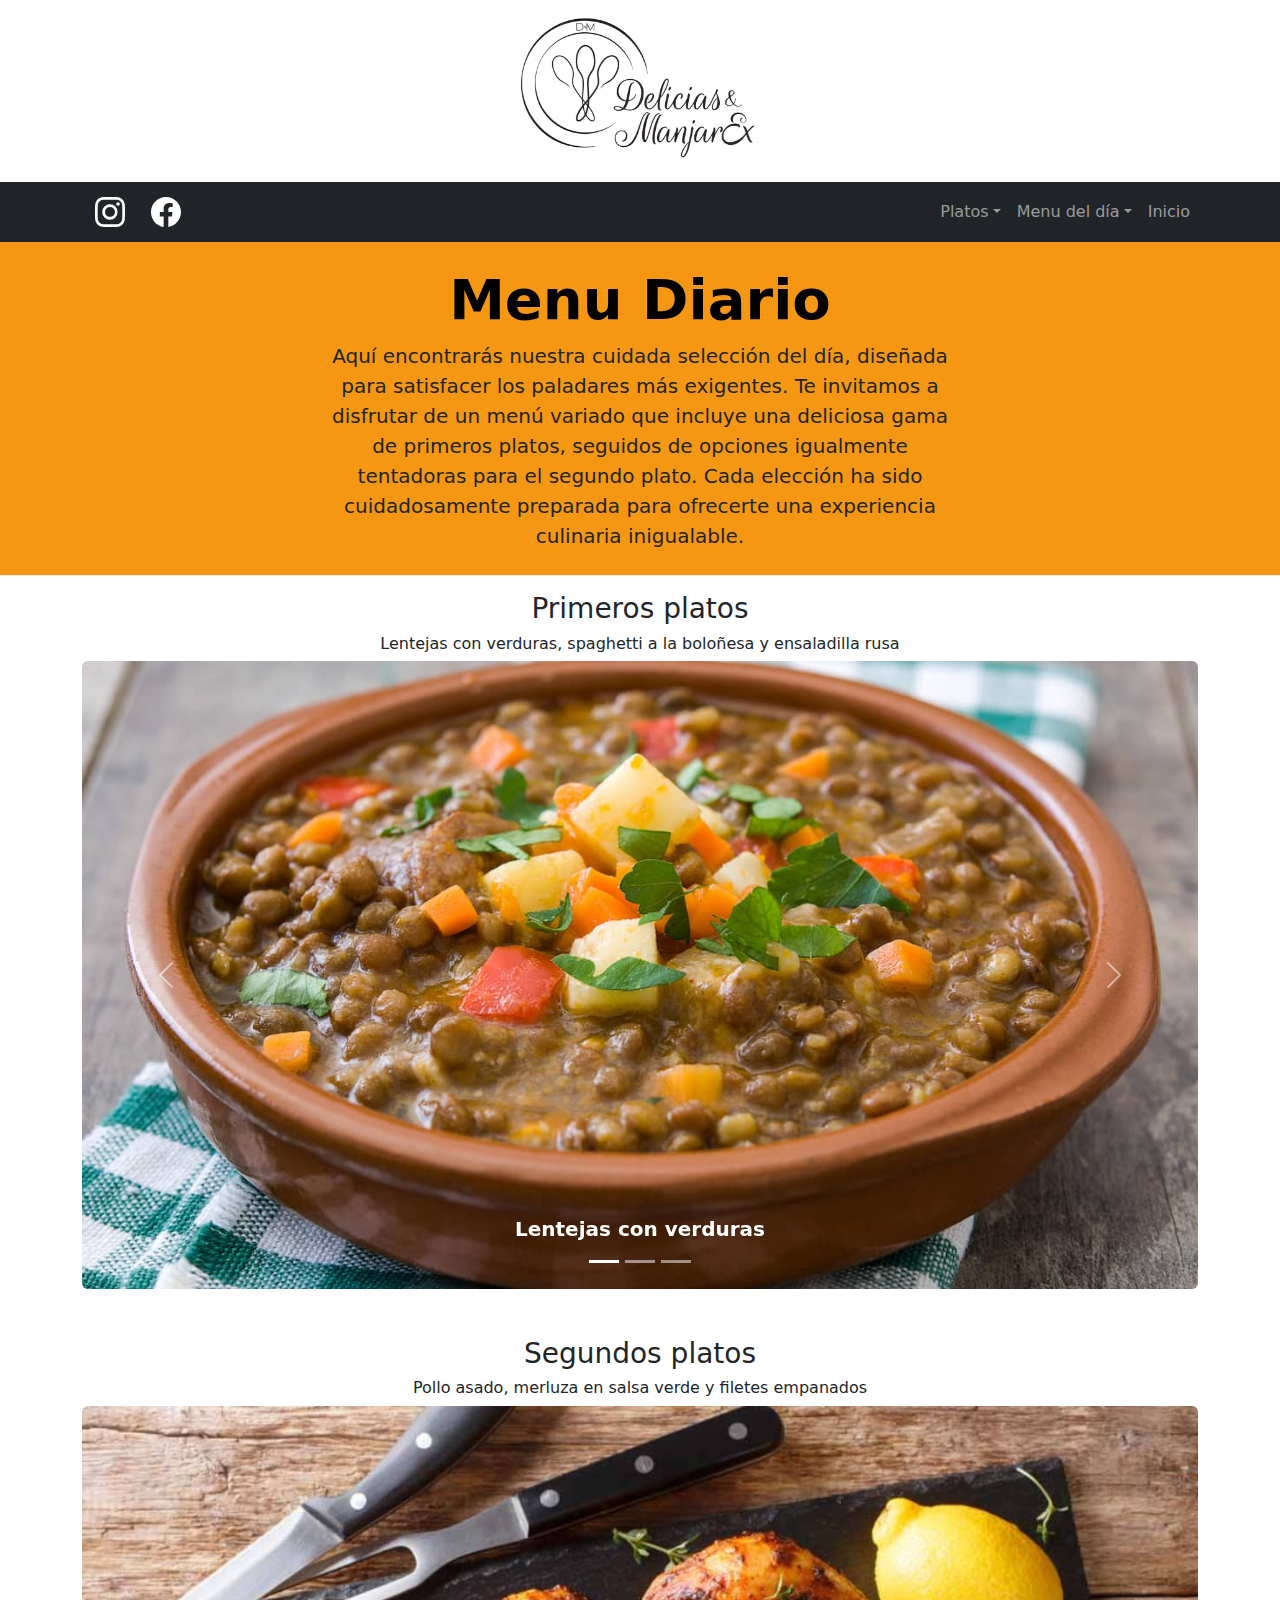
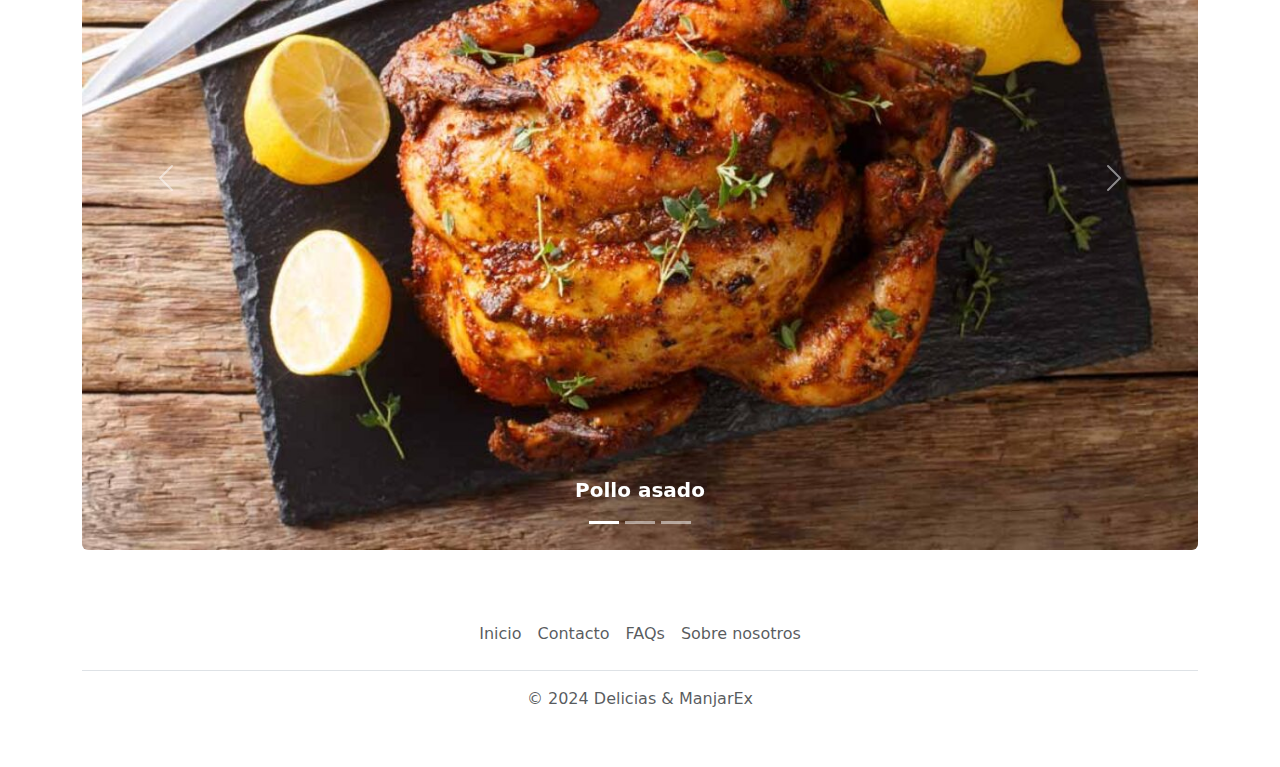
<file: menudiario.html>
<!DOCTYPE html>
<html lang="en">

<head>
    <meta charset="UTF-8" />
    <meta name="viewport" content="width=device-width, initial-scale=1.0" />
    <title>Delicias y ManjarEx</title>
    <link href="https://cdn.jsdelivr.net/npm/bootstrap@5.3.3/dist/css/bootstrap.min.css" rel="stylesheet"
        integrity="sha384-QWTKZyjpPEjISv5WaRU9OFeRpok6YctnYmDr5pNlyT2bRjXh0JMhjY6hW+ALEwIH" crossorigin="anonymous" />
    <script defer src="https://cdn.jsdelivr.net/npm/bootstrap@5.3.3/dist/js/bootstrap.bundle.min.js"
        integrity="sha384-YvpcrYf0tY3lHB60NNkmXc5s9fDVZLESaAA55NDzOxhy9GkcIdslK1eN7N6jIeHz"
        crossorigin="anonymous"></script>

    <link rel="stylesheet" href="./calientes.css" />
</head>

<body>
    <!-- header -->
    <div class="mt-3 mb-3 text-center">
        <img id="logo" class="d-block mx-auto" src="./assets/logo.jpg" alt="logo" />
        <div class="col-lg-6 mx-auto"></div>
    </div>

    <!-- Navbar -->

    <!-- Barra de navegación -->
    <nav class="navbar navbar-expand-lg navbar-dark bg-dark">
        <div class="container">
            <a class="btn" href="https://www.instagram.com/deliciasymanjarex?igsh=MTRkaHhwODc3M3IweQ==">
                <svg xmlns="http://www.w3.org/2000/svg" width="30" height="30" fill="currentColor"
                    class="bi bi-instagram" viewBox="0 0 16 16">
                    <path
                        d="M8 0C5.829 0 5.556.01 4.703.048 3.85.088 3.269.222 2.76.42a3.9 3.9 0 0 0-1.417.923A3.9 3.9 0 0 0 .42 2.76C.222 3.268.087 3.85.048 4.7.01 5.555 0 5.827 0 8.001c0 2.172.01 2.444.048 3.297.04.852.174 1.433.372 1.942.205.526.478.972.923 1.417.444.445.89.719 1.416.923.51.198 1.09.333 1.942.372C5.555 15.99 5.827 16 8 16s2.444-.01 3.298-.048c.851-.04 1.434-.174 1.943-.372a3.9 3.9 0 0 0 1.416-.923c.445-.445.718-.891.923-1.417.197-.509.332-1.09.372-1.942C15.99 10.445 16 10.173 16 8s-.01-2.445-.048-3.299c-.04-.851-.175-1.433-.372-1.941a3.9 3.9 0 0 0-.923-1.417A3.9 3.9 0 0 0 13.24.42c-.51-.198-1.092-.333-1.943-.372C10.443.01 10.172 0 7.998 0zm-.717 1.442h.718c2.136 0 2.389.007 3.232.046.78.035 1.204.166 1.486.275.373.145.64.319.92.599s.453.546.598.92c.11.281.24.705.275 1.485.039.843.047 1.096.047 3.231s-.008 2.389-.047 3.232c-.035.78-.166 1.203-.275 1.485a2.5 2.5 0 0 1-.599.919c-.28.28-.546.453-.92.598-.28.11-.704.24-1.485.276-.843.038-1.096.047-3.232.047s-2.39-.009-3.233-.047c-.78-.036-1.203-.166-1.485-.276a2.5 2.5 0 0 1-.92-.598 2.5 2.5 0 0 1-.6-.92c-.109-.281-.24-.705-.275-1.485-.038-.843-.046-1.096-.046-3.233s.008-2.388.046-3.231c.036-.78.166-1.204.276-1.486.145-.373.319-.64.599-.92s.546-.453.92-.598c.282-.11.705-.24 1.485-.276.738-.034 1.024-.044 2.515-.045zm4.988 1.328a.96.96 0 1 0 0 1.92.96.96 0 0 0 0-1.92m-4.27 1.122a4.109 4.109 0 1 0 0 8.217 4.109 4.109 0 0 0 0-8.217m0 1.441a2.667 2.667 0 1 1 0 5.334 2.667 2.667 0 0 1 0-5.334" />
                </svg>
            </a>

            <a class="btn" href="https://www.facebook.com/profile.php?id=61558684268838">
                <svg xmlns="http://www.w3.org/2000/svg" width="30" height="30" fill="currentColor"
                    class="bi bi-facebook" viewBox="0 0 16 16">
                    <path
                        d="M16 8.049c0-4.446-3.582-8.05-8-8.05C3.58 0-.002 3.603-.002 8.05c0 4.017 2.926 7.347 6.75 7.951v-5.625h-2.03V8.05H6.75V6.275c0-2.017 1.195-3.131 3.022-3.131.876 0 1.791.157 1.791.157v1.98h-1.009c-.993 0-1.303.621-1.303 1.258v1.51h2.218l-.354 2.326H9.25V16c3.824-.604 6.75-3.934 6.75-7.951" />
                </svg>
            </a>

            <!-- Botón del menú desplegable -->
            <button class="navbar-toggler" type="button" data-bs-toggle="collapse" data-bs-target="#navbarNav"
                aria-controls="navbarNav" aria-expanded="false" aria-label="Toggle navigation">
                <span class="navbar-toggler-icon"></span>
            </button>
            <!-- Menú desplegable -->
            <div class="collapse navbar-collapse" id="navbarNav">
                <ul class="navbar-nav ms-auto">
                    <li class="nav-item dropdown">
                        <a class="nav-link dropdown-toggle" data-bs-toggle="dropdown" aria-expanded="false">Platos</a>
                        <ul class="dropdown-menu">
                            <li><a class="dropdown-item" href="./frios.html">Frios</a></li>
                            <li><a class="dropdown-item" href="./calientes.html">Calientes</a></li>
                            <li><a class="dropdown-item" href="./postres.html">Postres</a></li>
                            <li><a class="dropdown-item" href="./out.html">Fuera de carta</a></li>
                        </ul>
                    </li>
                    <li class="nav-item dropdown">
                        <a class="nav-link dropdown-toggle" href="#" data-bs-toggle="dropdown"
                            aria-expanded="false">Menu del día</a>
                        <ul class="dropdown-menu">
                            <li><a class="dropdown-item" href="./menudiario.html">Menu diario</a></li>
                            <li><a class="dropdown-item" href="./menufinde.html">Menu fin de semana</a></li>
                        </ul>
                    </li>
                    <li class="nav-link">
                        <a class="dropdown-item" href="./index.html">Inicio</a>
                    </li>
                </ul>
            </div>
        </div>
    </nav>

    <div id="container1" class="mb-3">
        <div class="text-center border-bottom">
            <br />
            <h1 class="display-4 fw-bold text-body-emphasis">Menu Diario</h1>
            <div class="col-lg-6 mx-auto">
                <p class="lead mb-4">
                    Aquí encontrarás nuestra cuidada selección del día, diseñada para satisfacer los paladares más
                    exigentes.
                    Te invitamos a disfrutar de un menú variado que incluye una deliciosa gama de primeros platos,
                    seguidos de
                    opciones igualmente tentadoras para el segundo plato. Cada elección ha sido cuidadosamente preparada
                    para ofrecerte
                    una experiencia culinaria inigualable.
                </p>
            </div>
        </div>
    </div>



    <div class="container mb-5">



        <h3 class="text-center">Primeros platos</h3>
        <h6 class="text-center">Lentejas con verduras, spaghetti a la boloñesa y ensaladilla rusa</h6>
        <div id="carouselExampleCaptions" class="carousel slide" data-bs-ride="carousel">
            <div class="carousel-indicators">
                <button type="button" data-bs-target="#carouselExampleCaptions" data-bs-slide-to="0" class="active"
                    aria-current="true" aria-label="Slide 1"></button>
                <button type="button" data-bs-target="#carouselExampleCaptions" data-bs-slide-to="1"
                    aria-label="Slide 2"></button>
                <button type="button" data-bs-target="#carouselExampleCaptions" data-bs-slide-to="2"
                    aria-label="Slide 3"></button>
            </div>
            <div class="carousel-inner">
                <div class="carousel-item active">
                    <img src="./assets/menu diario/lentejas.jpg" class="d-block w-100 rounded" alt="Primera Imagen">
                    <div class="carousel-caption d-none d-md-block">
                        <h5><strong>Lentejas con verduras</strong></h5>

                    </div>
                </div>
                <div class="carousel-item">
                    <img src=".//assets/menu diario/spaguetti.jpg" class="d-block w-100 rounded" alt="Segunda Imagen">
                    <div class="carousel-caption d-none d-md-block">
                        <h5><strong>Spaghetti a la boloñesa</strong></h5>

                    </div>
                </div>
                <div class="carousel-item">
                    <img src="./assets/menu diario/ensaladilla.jpg" class="d-block w-100 rounded" alt="Tercera Imagen">
                    <div class="carousel-caption d-none d-md-block">
                        <h5>Ensaladilla rusa</h5>

                    </div>
                </div>
            </div>
            <button class="carousel-control-prev" type="button" data-bs-target="#carouselExampleCaptions"
                data-bs-slide="prev">
                <span class="carousel-control-prev-icon" aria-hidden="true"></span>
                <span class="visually-hidden">Previous</span>
            </button>
            <button class="carousel-control-next" type="button" data-bs-target="#carouselExampleCaptions"
                data-bs-slide="next">
                <span class="carousel-control-next-icon" aria-hidden="true"></span>
                <span class="visually-hidden">Next</span>
            </button>
        </div>
    </div>


    <div class="container mb-5">



        <h3 class="text-center">Segundos platos</h3>
        <h6 class="text-center">Pollo asado, merluza en salsa verde y filetes empanados </h6>
        <div id="carouselCaptions2" class="carousel slide" data-bs-ride="carousel">
            <div class="carousel-indicators">
                <button type="button" data-bs-target="#carouselCaptions2" data-bs-slide-to="0" class="active"
                    aria-current="true" aria-label="Slide 1"></button>
                <button type="button" data-bs-target="#carouselCaptions2" data-bs-slide-to="1"
                    aria-label="Slide 2"></button>
                <button type="button" data-bs-target="#carouselCaptions2" data-bs-slide-to="2"
                    aria-label="Slide 3"></button>
            </div>
            <div class="carousel-inner">
                <div class="carousel-item active">
                    <img src="./assets/menu diario/pollo.jpg" class="d-block w-100 rounded rounded" alt="Primera Imagen">
                    <div class="carousel-caption d-none d-md-block">
                        <h5><strong>Pollo asado</strong></h5>

                    </div>
                </div>
                <div class="carousel-item">
                    <img src=".//assets/menu diario/merluza.jpg" class="d-block w-100 rounded" alt="Segunda Imagen">
                    <div class="carousel-caption d-none d-md-block">
                        <h5><strong>Merluza en salsa verde</strong></h5>

                    </div>
                </div>
                <div class="carousel-item">
                    <img src="./assets/menu diario/filetes-empanados.jpg" class="d-block w-100 rounded" alt="Tercera Imagen">
                    <div class="carousel-caption d-none d-md-block">
                        <h5>Filetes empanados</h5>

                    </div>
                </div>
            </div>
            <button class="carousel-control-prev" type="button" data-bs-target="#carouselCaptions2"
                data-bs-slide="prev">
                <span class="carousel-control-prev-icon" aria-hidden="true"></span>
                <span class="visually-hidden">Previous</span>
            </button>
            <button class="carousel-control-next" type="button" data-bs-target="#carouselCaptions2"
                data-bs-slide="next">
                <span class="carousel-control-next-icon" aria-hidden="true"></span>
                <span class="visually-hidden">Next</span>
            </button>
        </div>
    </div>






        </div>
    </div>

    <div class="container">
        <footer class="py-3 my-4">
            <ul class="nav justify-content-center border-bottom pb-3 mb-3">
                <li class="nav-item">
                    <a href="./index.html" class="nav-link px-2 text-body-secondary">Inicio</a>
                </li>
                <li class="nav-item">
                    <a href="./contacto.html" class="nav-link px-2 text-body-secondary">Contacto</a>
                </li>
                <li class="nav-item">
                    <a href="./faqs.html" class="nav-link px-2 text-body-secondary">FAQs</a>
                </li>
                <li class="nav-item">
                    <a href="./about.html" class="nav-link px-2 text-body-secondary">Sobre nosotros</a>
                </li>
            </ul>
            <p class="text-center text-body-secondary">
                © 2024 Delicias & ManjarEx
            </p>
        </footer>
    </div>
</body>

</html>
</file>
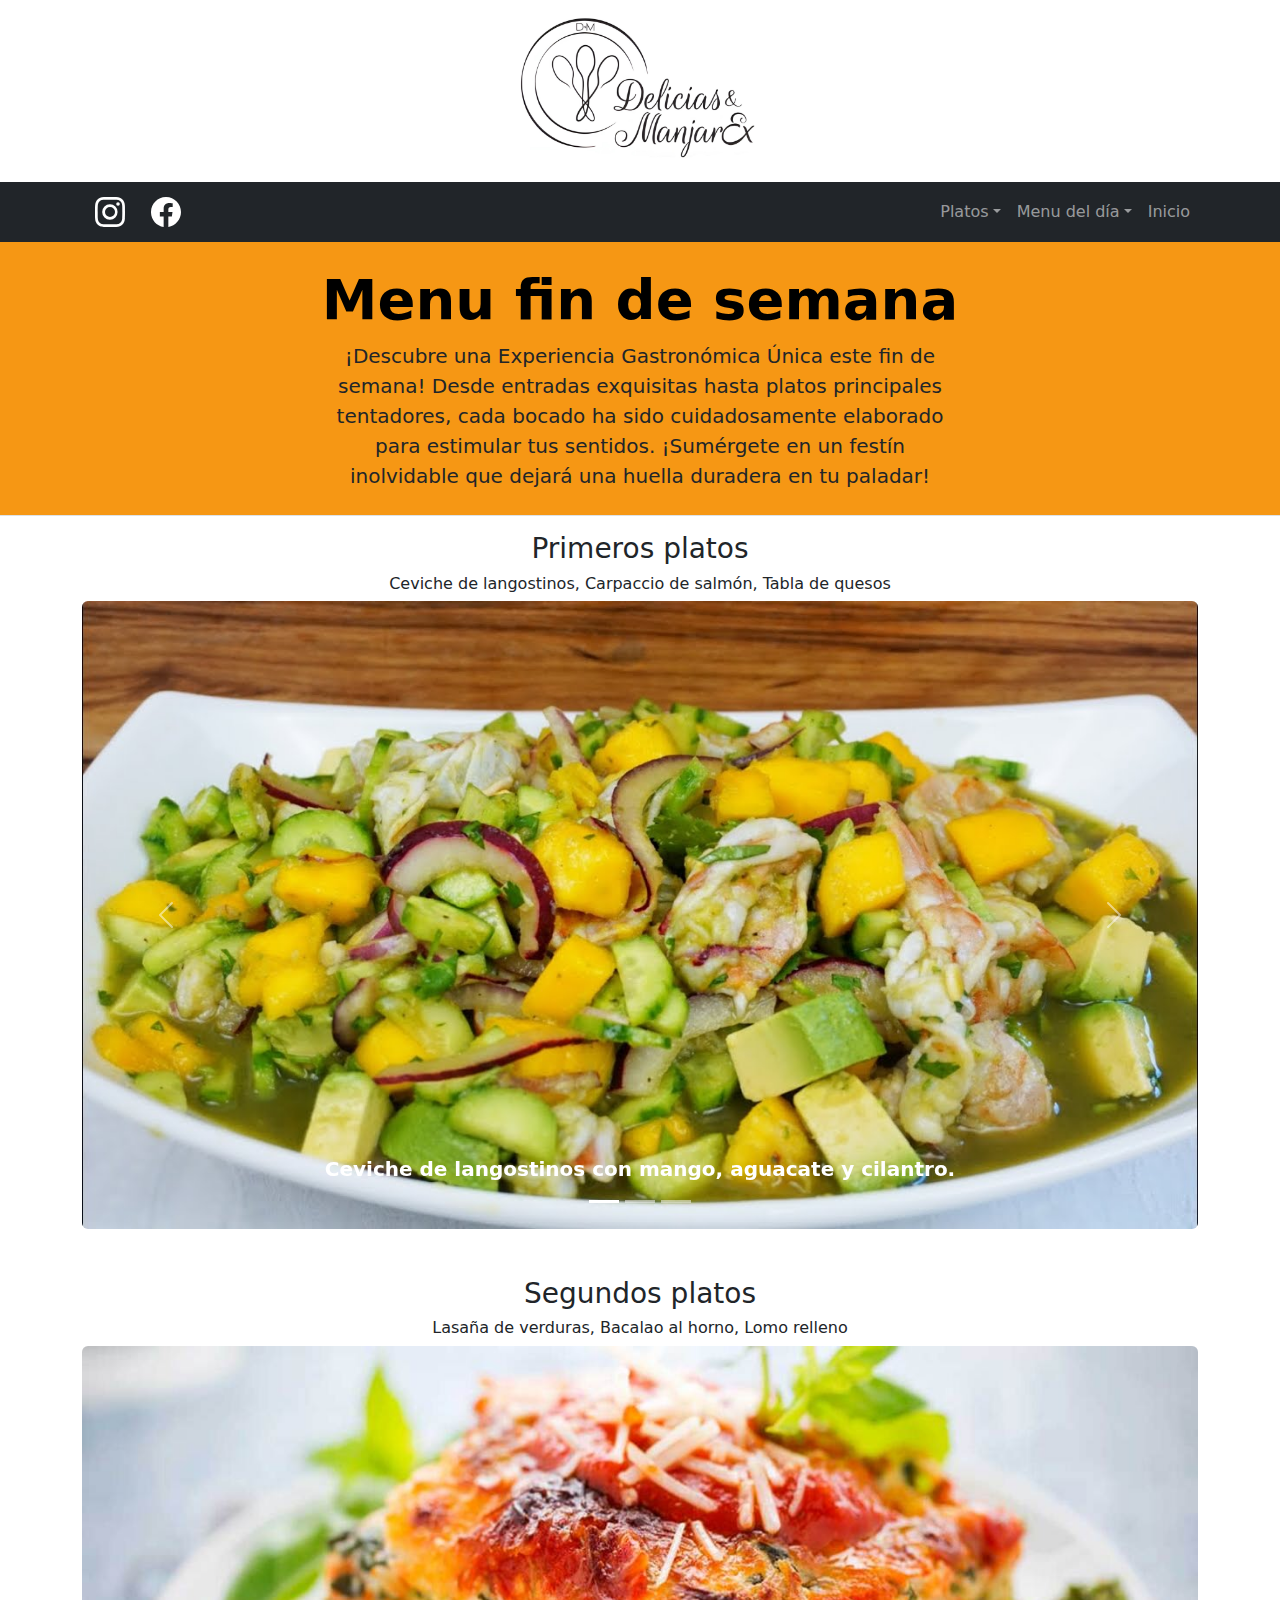
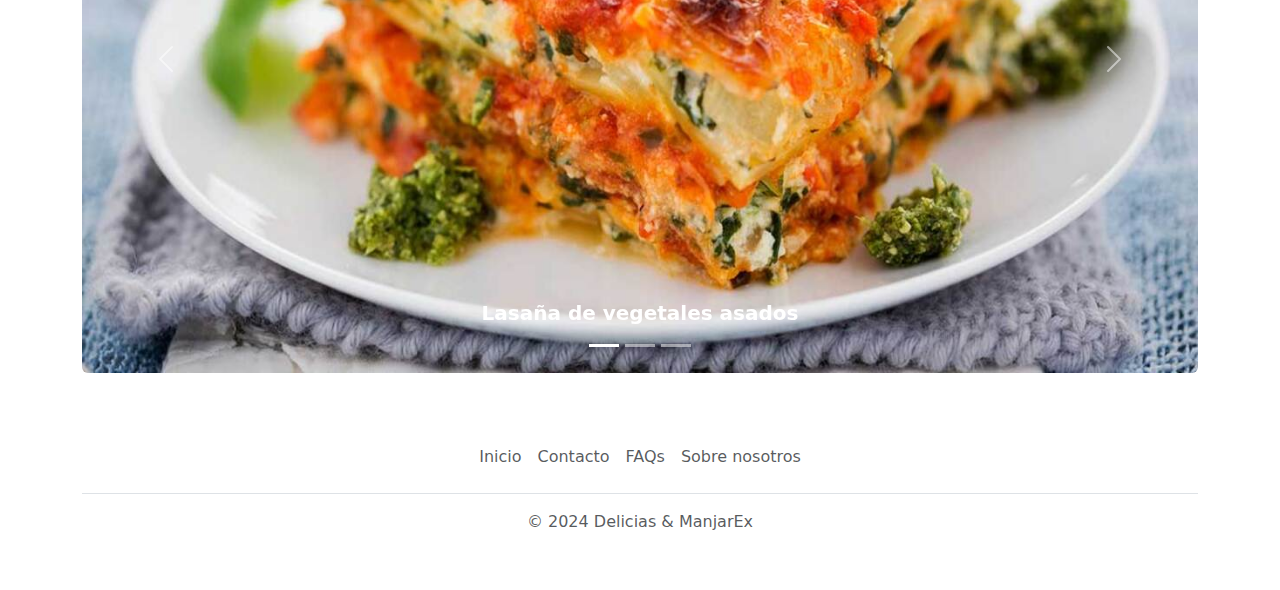
<file: menufinde.html>
<!DOCTYPE html>
<html lang="en">

<head>
    <meta charset="UTF-8" />
    <meta name="viewport" content="width=device-width, initial-scale=1.0" />
    <title>Delicias y ManjarEx</title>
    <link href="https://cdn.jsdelivr.net/npm/bootstrap@5.3.3/dist/css/bootstrap.min.css" rel="stylesheet"
        integrity="sha384-QWTKZyjpPEjISv5WaRU9OFeRpok6YctnYmDr5pNlyT2bRjXh0JMhjY6hW+ALEwIH" crossorigin="anonymous" />
    <script defer src="https://cdn.jsdelivr.net/npm/bootstrap@5.3.3/dist/js/bootstrap.bundle.min.js"
        integrity="sha384-YvpcrYf0tY3lHB60NNkmXc5s9fDVZLESaAA55NDzOxhy9GkcIdslK1eN7N6jIeHz"
        crossorigin="anonymous"></script>

    <link rel="stylesheet" href="./calientes.css" />
</head>

<body>
    <!-- header -->
    <div class="mt-3 mb-3 text-center">
        <img id="logo" class="d-block mx-auto" src="./assets/logo.jpg" alt="logo" />
        <div class="col-lg-6 mx-auto"></div>
    </div>

    <!-- Navbar -->

    <!-- Barra de navegación -->
    <nav class="navbar navbar-expand-lg navbar-dark bg-dark">
        <div class="container">
            <a class="btn" href="https://www.instagram.com/deliciasymanjarex?igsh=MTRkaHhwODc3M3IweQ==">
                <svg xmlns="http://www.w3.org/2000/svg" width="30" height="30" fill="currentColor"
                    class="bi bi-instagram" viewBox="0 0 16 16">
                    <path
                        d="M8 0C5.829 0 5.556.01 4.703.048 3.85.088 3.269.222 2.76.42a3.9 3.9 0 0 0-1.417.923A3.9 3.9 0 0 0 .42 2.76C.222 3.268.087 3.85.048 4.7.01 5.555 0 5.827 0 8.001c0 2.172.01 2.444.048 3.297.04.852.174 1.433.372 1.942.205.526.478.972.923 1.417.444.445.89.719 1.416.923.51.198 1.09.333 1.942.372C5.555 15.99 5.827 16 8 16s2.444-.01 3.298-.048c.851-.04 1.434-.174 1.943-.372a3.9 3.9 0 0 0 1.416-.923c.445-.445.718-.891.923-1.417.197-.509.332-1.09.372-1.942C15.99 10.445 16 10.173 16 8s-.01-2.445-.048-3.299c-.04-.851-.175-1.433-.372-1.941a3.9 3.9 0 0 0-.923-1.417A3.9 3.9 0 0 0 13.24.42c-.51-.198-1.092-.333-1.943-.372C10.443.01 10.172 0 7.998 0zm-.717 1.442h.718c2.136 0 2.389.007 3.232.046.78.035 1.204.166 1.486.275.373.145.64.319.92.599s.453.546.598.92c.11.281.24.705.275 1.485.039.843.047 1.096.047 3.231s-.008 2.389-.047 3.232c-.035.78-.166 1.203-.275 1.485a2.5 2.5 0 0 1-.599.919c-.28.28-.546.453-.92.598-.28.11-.704.24-1.485.276-.843.038-1.096.047-3.232.047s-2.39-.009-3.233-.047c-.78-.036-1.203-.166-1.485-.276a2.5 2.5 0 0 1-.92-.598 2.5 2.5 0 0 1-.6-.92c-.109-.281-.24-.705-.275-1.485-.038-.843-.046-1.096-.046-3.233s.008-2.388.046-3.231c.036-.78.166-1.204.276-1.486.145-.373.319-.64.599-.92s.546-.453.92-.598c.282-.11.705-.24 1.485-.276.738-.034 1.024-.044 2.515-.045zm4.988 1.328a.96.96 0 1 0 0 1.92.96.96 0 0 0 0-1.92m-4.27 1.122a4.109 4.109 0 1 0 0 8.217 4.109 4.109 0 0 0 0-8.217m0 1.441a2.667 2.667 0 1 1 0 5.334 2.667 2.667 0 0 1 0-5.334" />
                </svg>
            </a>

            <a class="btn" href="https://www.facebook.com/profile.php?id=61558684268838">
                <svg xmlns="http://www.w3.org/2000/svg" width="30" height="30" fill="currentColor"
                    class="bi bi-facebook" viewBox="0 0 16 16">
                    <path
                        d="M16 8.049c0-4.446-3.582-8.05-8-8.05C3.58 0-.002 3.603-.002 8.05c0 4.017 2.926 7.347 6.75 7.951v-5.625h-2.03V8.05H6.75V6.275c0-2.017 1.195-3.131 3.022-3.131.876 0 1.791.157 1.791.157v1.98h-1.009c-.993 0-1.303.621-1.303 1.258v1.51h2.218l-.354 2.326H9.25V16c3.824-.604 6.75-3.934 6.75-7.951" />
                </svg>
            </a>

            <!-- Botón del menú desplegable -->
            <button class="navbar-toggler" type="button" data-bs-toggle="collapse" data-bs-target="#navbarNav"
                aria-controls="navbarNav" aria-expanded="false" aria-label="Toggle navigation">
                <span class="navbar-toggler-icon"></span>
            </button>
            <!-- Menú desplegable -->
            <div class="collapse navbar-collapse" id="navbarNav">
                <ul class="navbar-nav ms-auto">
                    <li class="nav-item dropdown">
                        <a class="nav-link dropdown-toggle" data-bs-toggle="dropdown" aria-expanded="false">Platos</a>
                        <ul class="dropdown-menu">
                            <li><a class="dropdown-item" href="./frios.html">Frios</a></li>
                            <li><a class="dropdown-item" href="./calientes.html">Calientes</a></li>
                            <li><a class="dropdown-item" href="./postres.html">Postres</a></li>
                            <li><a class="dropdown-item" href="./out.html">Fuera de carta</a></li>
                        </ul>
                    </li>
                    <li class="nav-item dropdown">
                        <a class="nav-link dropdown-toggle" href="#" data-bs-toggle="dropdown"
                            aria-expanded="false">Menu del día</a>
                        <ul class="dropdown-menu">
                            <li><a class="dropdown-item" href="./menudiario.html">Menu diario</a></li>
                            <li><a class="dropdown-item" href="./menufinde.html">Menu fin de semana</a></li>
                        </ul>
                    </li>
                    <li class="nav-link">
                        <a class="dropdown-item" href="./index.html">Inicio</a>
                    </li>
                </ul>
            </div>
        </div>
    </nav>

    <div id="container1" class="mb-3">
        <div class="text-center border-bottom">
            <br />
            <h1 class="display-4 fw-bold text-body-emphasis">Menu fin de semana</h1>
            <div class="col-lg-6 mx-auto">
                <p class="lead mb-4">
                    ¡Descubre una Experiencia Gastronómica Única este fin de semana! Desde entradas exquisitas hasta
                    platos principales tentadores, cada bocado ha sido cuidadosamente elaborado para estimular tus
                    sentidos. ¡Sumérgete en un festín inolvidable que dejará una huella duradera en tu paladar!
                </p>
            </div>
        </div>
    </div>



    <div class="container mb-5">



        <h3 class="text-center">Primeros platos</h3>
        <h6 class="text-center">Ceviche de langostinos, Carpaccio de salmón, Tabla de quesos</h6>

        <div id="carouselExampleCaptions" class="carousel slide" data-bs-ride="carousel">
            <div class="carousel-indicators">
                <button type="button" data-bs-target="#carouselExampleCaptions" data-bs-slide-to="0" class="active"
                    aria-current="true" aria-label="Slide 1"></button>
                <button type="button" data-bs-target="#carouselExampleCaptions" data-bs-slide-to="1"
                    aria-label="Slide 2"></button>
                <button type="button" data-bs-target="#carouselExampleCaptions" data-bs-slide-to="2"
                    aria-label="Slide 3"></button>
            </div>
            <div class="carousel-inner">
                <div class="carousel-item active">
                    <img src="./assets/menu finde/ceviche.jpg" class="d-block w-100 rounded" alt="Primera Imagen">
                    <div class="carousel-caption d-none d-md-block">
                        <h5><strong>Ceviche de langostinos con mango, aguacate y cilantro.</strong></h5>

                    </div>
                </div>
                <div class="carousel-item">
                    <img src=".//assets/menu finde/carpaccio.jpg" class="d-block w-100 rounded" alt="Segunda Imagen">
                    <div class="carousel-caption d-none d-md-block">
                        <h5><strong>Carpaccio de salmón ahumado</strong></h5>

                    </div>
                </div>
                <div class="carousel-item">
                    <img src="./assets/menu finde/queso.jpg" class="d-block w-100 rounded" alt="Tercera Imagen">
                    <div class="carousel-caption d-none d-md-block">
                        <h5>Tabla de quesos</h5>

                    </div>
                </div>
            </div>
            <button class="carousel-control-prev" type="button" data-bs-target="#carouselExampleCaptions"
                data-bs-slide="prev">
                <span class="carousel-control-prev-icon" aria-hidden="true"></span>
                <span class="visually-hidden">Previous</span>
            </button>
            <button class="carousel-control-next" type="button" data-bs-target="#carouselExampleCaptions"
                data-bs-slide="next">
                <span class="carousel-control-next-icon" aria-hidden="true"></span>
                <span class="visually-hidden">Next</span>
            </button>
        </div>
    </div>


    <div class="container mb-5">



        <h3 class="text-center">Segundos platos</h3>
        <h6 class="text-center">Lasaña de verduras, Bacalao al horno, Lomo relleno</h6>

        <div id="carouselCaptions2" class="carousel slide" data-bs-ride="carousel">
            <div class="carousel-indicators">
                <button type="button" data-bs-target="#carouselCaptions2" data-bs-slide-to="0" class="active"
                    aria-current="true" aria-label="Slide 1"></button>
                <button type="button" data-bs-target="#carouselCaptions2" data-bs-slide-to="1"
                    aria-label="Slide 2"></button>
                <button type="button" data-bs-target="#carouselCaptions2" data-bs-slide-to="2"
                    aria-label="Slide 3"></button>
            </div>
            <div class="carousel-inner">
                <div class="carousel-item active">
                    <img src="./assets/menu finde/lasaña.jpg" class="d-block w-100 rounded rounded"
                        alt="Lasaña de vegetales asados">
                    <div class="carousel-caption d-none d-md-block">
                        <h5><strong>Lasaña de vegetales asados</strong></h5>

                    </div>
                </div>
                <div class="carousel-item">
                    <img src=".//assets/menu finde/bacalao.jpg" class="d-block w-100 rounded" alt="bacalao al horno">
                    <div class="carousel-caption d-none d-md-block">
                        <h5><strong>Bacalao al horno</strong></h5>

                    </div>
                </div>
                <div class="carousel-item">
                    <img src="./assets/menu finde/lomo.jpg" class="d-block w-100 rounded"
                        alt="Tercera Imagen">
                    <div class="carousel-caption d-none d-md-block">
                        <h5>Lomo relleno al horno</h5>

                    </div>
                </div>
            </div>
            <button class="carousel-control-prev" type="button" data-bs-target="#carouselCaptions2"
                data-bs-slide="prev">
                <span class="carousel-control-prev-icon" aria-hidden="true"></span>
                <span class="visually-hidden">Previous</span>
            </button>
            <button class="carousel-control-next" type="button" data-bs-target="#carouselCaptions2"
                data-bs-slide="next">
                <span class="carousel-control-next-icon" aria-hidden="true"></span>
                <span class="visually-hidden">Next</span>
            </button>
        </div>
    </div>






    </div>
    </div>

    <div class="container">
        <footer class="py-3 my-4">
            <ul class="nav justify-content-center border-bottom pb-3 mb-3">
                <li class="nav-item">
                    <a href="./index.html" class="nav-link px-2 text-body-secondary">Inicio</a>
                </li>
                <li class="nav-item">
                    <a href="./contacto.html" class="nav-link px-2 text-body-secondary">Contacto</a>
                </li>
                <li class="nav-item">
                    <a href="./faqs.html" class="nav-link px-2 text-body-secondary">FAQs</a>
                </li>
                <li class="nav-item">
                    <a href="./about.html" class="nav-link px-2 text-body-secondary">Sobre nosotros</a>
                </li>
            </ul>
            <p class="text-center text-body-secondary">
                © 2024 Delicias & ManjarEx
            </p>
        </footer>
    </div>
</body>

</html>
</file>
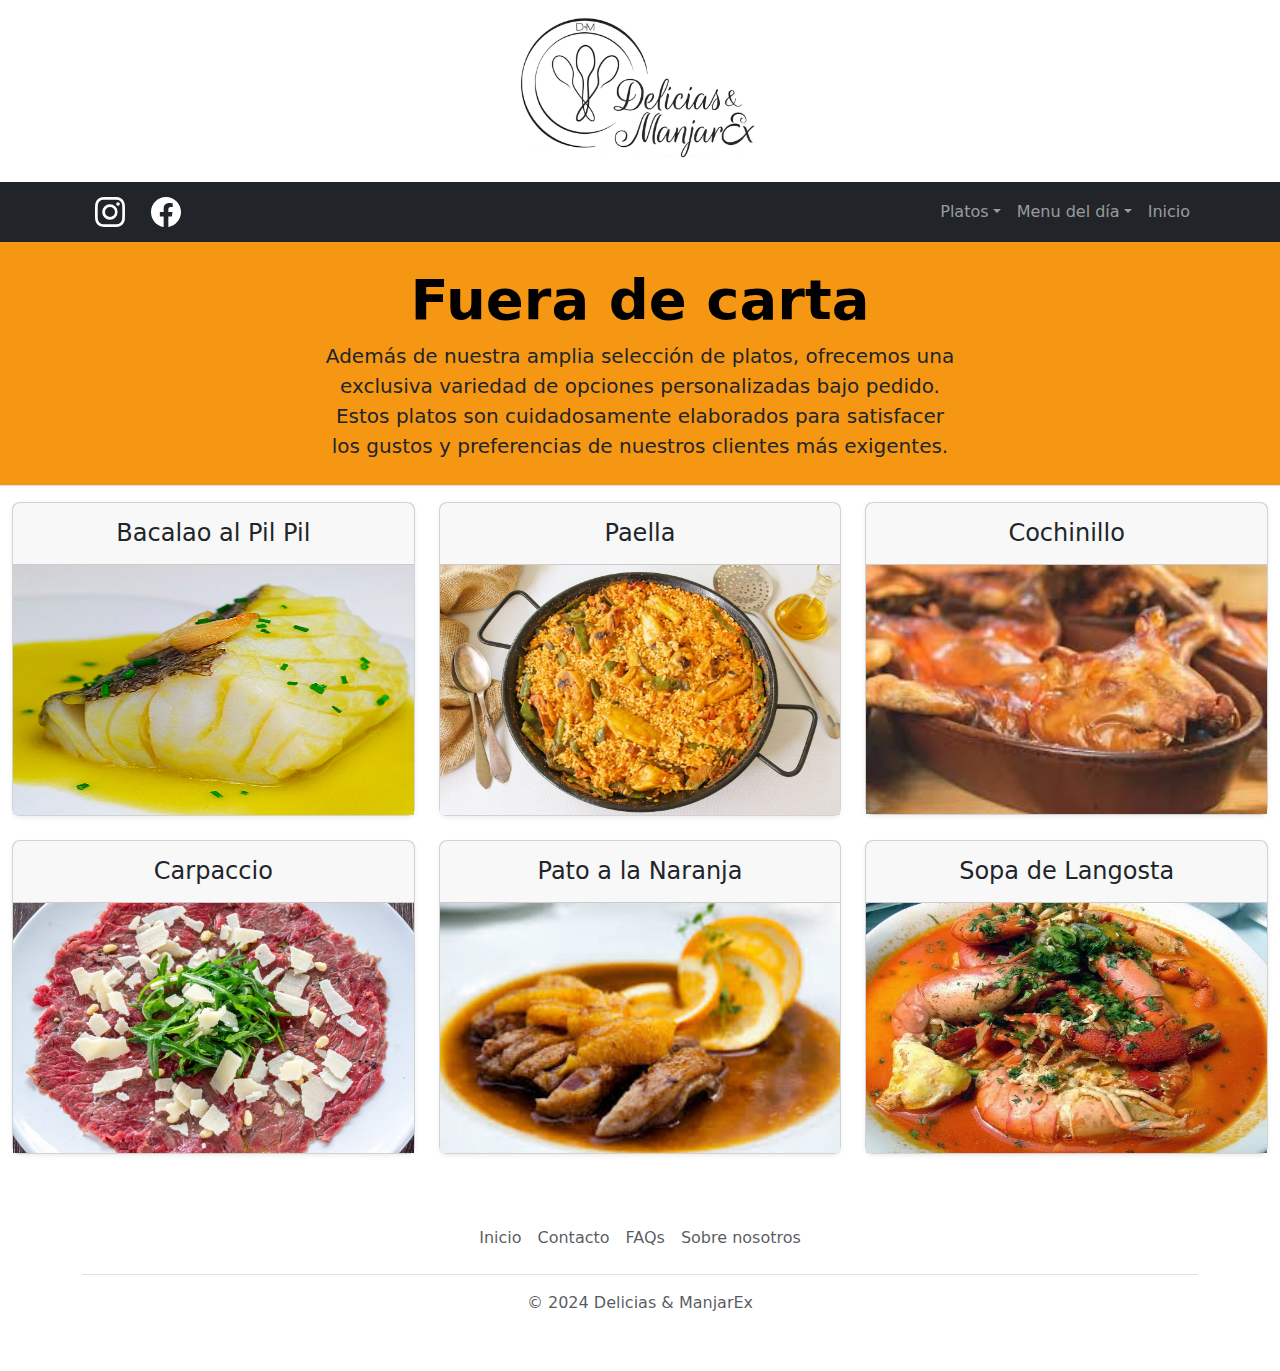
<file: out.html>
<!DOCTYPE html>
<html lang="en">

<head>
    <meta charset="UTF-8" />
    <meta name="viewport" content="width=device-width, initial-scale=1.0" />
    <title>Delicias y ManjarEx</title>
    <link href="https://cdn.jsdelivr.net/npm/bootstrap@5.3.3/dist/css/bootstrap.min.css" rel="stylesheet"
        integrity="sha384-QWTKZyjpPEjISv5WaRU9OFeRpok6YctnYmDr5pNlyT2bRjXh0JMhjY6hW+ALEwIH" crossorigin="anonymous" />
    <script defer src="https://cdn.jsdelivr.net/npm/bootstrap@5.3.3/dist/js/bootstrap.bundle.min.js"
        integrity="sha384-YvpcrYf0tY3lHB60NNkmXc5s9fDVZLESaAA55NDzOxhy9GkcIdslK1eN7N6jIeHz"
        crossorigin="anonymous"></script>

    <link rel="stylesheet" href="./calientes.css" />
</head>

<body>
    <!-- header -->
    <div class="mt-3 mb-3 text-center">
        <img id="logo" class="d-block mx-auto" src="./assets/logo.jpg" alt="logo" />
        <div class="col-lg-6 mx-auto"></div>
    </div>

    <!-- Navbar -->

    <!-- Barra de navegación -->
    <nav class="navbar navbar-expand-lg navbar-dark bg-dark">
        <div class="container">
            <a class="btn" href="https://www.instagram.com/deliciasymanjarex?igsh=MTRkaHhwODc3M3IweQ==">
                <svg xmlns="http://www.w3.org/2000/svg" width="30" height="30" fill="currentColor"
                    class="bi bi-instagram" viewBox="0 0 16 16">
                    <path
                        d="M8 0C5.829 0 5.556.01 4.703.048 3.85.088 3.269.222 2.76.42a3.9 3.9 0 0 0-1.417.923A3.9 3.9 0 0 0 .42 2.76C.222 3.268.087 3.85.048 4.7.01 5.555 0 5.827 0 8.001c0 2.172.01 2.444.048 3.297.04.852.174 1.433.372 1.942.205.526.478.972.923 1.417.444.445.89.719 1.416.923.51.198 1.09.333 1.942.372C5.555 15.99 5.827 16 8 16s2.444-.01 3.298-.048c.851-.04 1.434-.174 1.943-.372a3.9 3.9 0 0 0 1.416-.923c.445-.445.718-.891.923-1.417.197-.509.332-1.09.372-1.942C15.99 10.445 16 10.173 16 8s-.01-2.445-.048-3.299c-.04-.851-.175-1.433-.372-1.941a3.9 3.9 0 0 0-.923-1.417A3.9 3.9 0 0 0 13.24.42c-.51-.198-1.092-.333-1.943-.372C10.443.01 10.172 0 7.998 0zm-.717 1.442h.718c2.136 0 2.389.007 3.232.046.78.035 1.204.166 1.486.275.373.145.64.319.92.599s.453.546.598.92c.11.281.24.705.275 1.485.039.843.047 1.096.047 3.231s-.008 2.389-.047 3.232c-.035.78-.166 1.203-.275 1.485a2.5 2.5 0 0 1-.599.919c-.28.28-.546.453-.92.598-.28.11-.704.24-1.485.276-.843.038-1.096.047-3.232.047s-2.39-.009-3.233-.047c-.78-.036-1.203-.166-1.485-.276a2.5 2.5 0 0 1-.92-.598 2.5 2.5 0 0 1-.6-.92c-.109-.281-.24-.705-.275-1.485-.038-.843-.046-1.096-.046-3.233s.008-2.388.046-3.231c.036-.78.166-1.204.276-1.486.145-.373.319-.64.599-.92s.546-.453.92-.598c.282-.11.705-.24 1.485-.276.738-.034 1.024-.044 2.515-.045zm4.988 1.328a.96.96 0 1 0 0 1.92.96.96 0 0 0 0-1.92m-4.27 1.122a4.109 4.109 0 1 0 0 8.217 4.109 4.109 0 0 0 0-8.217m0 1.441a2.667 2.667 0 1 1 0 5.334 2.667 2.667 0 0 1 0-5.334" />
                </svg>
            </a>

            <a class="btn" href="https://www.facebook.com/profile.php?id=61558684268838">
                <svg xmlns="http://www.w3.org/2000/svg" width="30" height="30" fill="currentColor"
                    class="bi bi-facebook" viewBox="0 0 16 16">
                    <path
                        d="M16 8.049c0-4.446-3.582-8.05-8-8.05C3.58 0-.002 3.603-.002 8.05c0 4.017 2.926 7.347 6.75 7.951v-5.625h-2.03V8.05H6.75V6.275c0-2.017 1.195-3.131 3.022-3.131.876 0 1.791.157 1.791.157v1.98h-1.009c-.993 0-1.303.621-1.303 1.258v1.51h2.218l-.354 2.326H9.25V16c3.824-.604 6.75-3.934 6.75-7.951" />
                </svg>
            </a>

            <!-- Botón del menú desplegable -->
            <button class="navbar-toggler" type="button" data-bs-toggle="collapse" data-bs-target="#navbarNav"
                aria-controls="navbarNav" aria-expanded="false" aria-label="Toggle navigation">
                <span class="navbar-toggler-icon"></span>
            </button>
            <!-- Menú desplegable -->
            <div class="collapse navbar-collapse" id="navbarNav">
                <ul class="navbar-nav ms-auto">
                    <li class="nav-item dropdown">
                        <a class="nav-link dropdown-toggle" data-bs-toggle="dropdown" aria-expanded="false">Platos</a>
                        <ul class="dropdown-menu">
                            <li><a class="dropdown-item" href="./frios.html">Frios</a></li>
                            <li><a class="dropdown-item" href="./calientes.html">Calientes</a></li>
                            <li><a class="dropdown-item" href="./postres.html">Postres</a></li>
                            <li><a class="dropdown-item" href="./out.html">Fuera de carta</a></li>
                        </ul>
                    </li>
                    <li class="nav-item dropdown">
                        <a class="nav-link dropdown-toggle" href="#" data-bs-toggle="dropdown"
                            aria-expanded="false">Menu del día</a>
                        <ul class="dropdown-menu">
                            <li><a class="dropdown-item" href="./menudiario.html">Menu diario</a></li>
                            <li><a class="dropdown-item" href="./menufinde.html">Menu fin de semana</a></li>
            
                        </ul>
                    </li>
                    <li class="nav-link">
                        <a class="dropdown-item" href="./index.html">Inicio</a>
                    </li>
                </ul>
            </div>
        </div>
    </nav>

    <div id="container1" class="mb-3">
        <div class="text-center border-bottom">
            <br />
            <h1 class="display-4 fw-bold text-body-emphasis">Fuera de carta</h1>
            <div class="col-lg-6 mx-auto">
                <p class="lead mb-4">
                    Además de nuestra amplia selección de platos, ofrecemos una exclusiva variedad de opciones
                    personalizadas bajo pedido. Estos platos son
                    cuidadosamente elaborados para satisfacer los gustos y preferencias de nuestros clientes más
                    exigentes.
                </p>
            </div>
        </div>
    </div>

    <div class="container-fluid">
        <div class="row row-cols-1 row-cols-md-3 mb-3 text-center">
            <div class="col">
                <div class="card mb-4 rounded-3 shadow-sm">
                    <div class="card-header py-3">
                        <h4 class="my-0 fw-normal">Bacalao al Pil Pil</h4>
                    </div>
                    <div class="card-img">
                        <img id="comida" src="./assets/p.out/Bacalao-al-pil-pil.jpg" alt="Bacalao al Pil Pil" />
                    </div>
                </div>
            </div>

            <div class="col">
                <div class="card mb-4 rounded-3 shadow-sm">
                    <div class="card-header py-3">
                        <h4 class="my-0 fw-normal">Paella</h4>
                    </div>
                    <div class="card-img">
                        <img id="comida" src="./assets/p.out/paella.jpg" alt="Paella" />
                    </div>
                </div>
            </div>

            <div class="col">
                <div class="card mb-4 rounded-3 shadow-sm">
                    <div class="card-header py-3">
                        <h4 class="my-0 fw-normal">Cochinillo</h4>
                    </div>
                    <div class="card-img">
                        <img id="comida" src="./assets/p.out/cochinillo.jpg" alt="cochinillo" />
                    </div>
                </div>
            </div>

            <div class="col">
                <div class="card mb-4 rounded-3 shadow-sm">
                    <div class="card-header py-3">
                        <h4 class="my-0 fw-normal">Carpaccio</h4>
                    </div>
                    <div class="card-img">
                        <img id="comida" src="./assets/p.out/carpaccio.jpg" alt="Carpaccio con Parmesano y Rúcula" />
                    </div>
                </div>
            </div>

            <div class="col">
                <div class="card mb-4 rounded-3 shadow-sm">
                    <div class="card-header py-3">
                        <h4 class="my-0 fw-normal">Pato a la Naranja</h4>
                    </div>
                    <div class="card-img">
                        <img id="comida" src="./assets/p.out/pato.jpg" alt="Pato a la Naranja" />
                    </div>
                </div>
            </div>
            <div class="col">
                <div class="card mb-4 rounded-3 shadow-sm">
                    <div class="card-header py-3">
                        <h4 class="my-0 fw-normal">Sopa de Langosta</h4>
                    </div>
                    <div class="card-img">
                        <img id="comida" src="./assets/p.out/sopa.jpg" alt="Sopa de Langosta" />
                    </div>
                </div>
            </div>
        </div>
    </div>

    <div class="container">
        <footer class="py-3 my-4">
            <ul class="nav justify-content-center border-bottom pb-3 mb-3">
                <li class="nav-item">
                    <a href="./index.html" class="nav-link px-2 text-body-secondary">Inicio</a>
                </li>
                <li class="nav-item">
                    <a href="./contacto.html" class="nav-link px-2 text-body-secondary">Contacto</a>
                </li>
                <li class="nav-item">
                    <a href="./faqs.html" class="nav-link px-2 text-body-secondary">FAQs</a>
                </li>
                <li class="nav-item">
                    <a href="./about.html" class="nav-link px-2 text-body-secondary">Sobre nosotros</a>
                </li>
            </ul>
            <p class="text-center text-body-secondary">
                © 2024 Delicias & ManjarEx
            </p>
        </footer>
    </div>
</body>

</html>
</file>
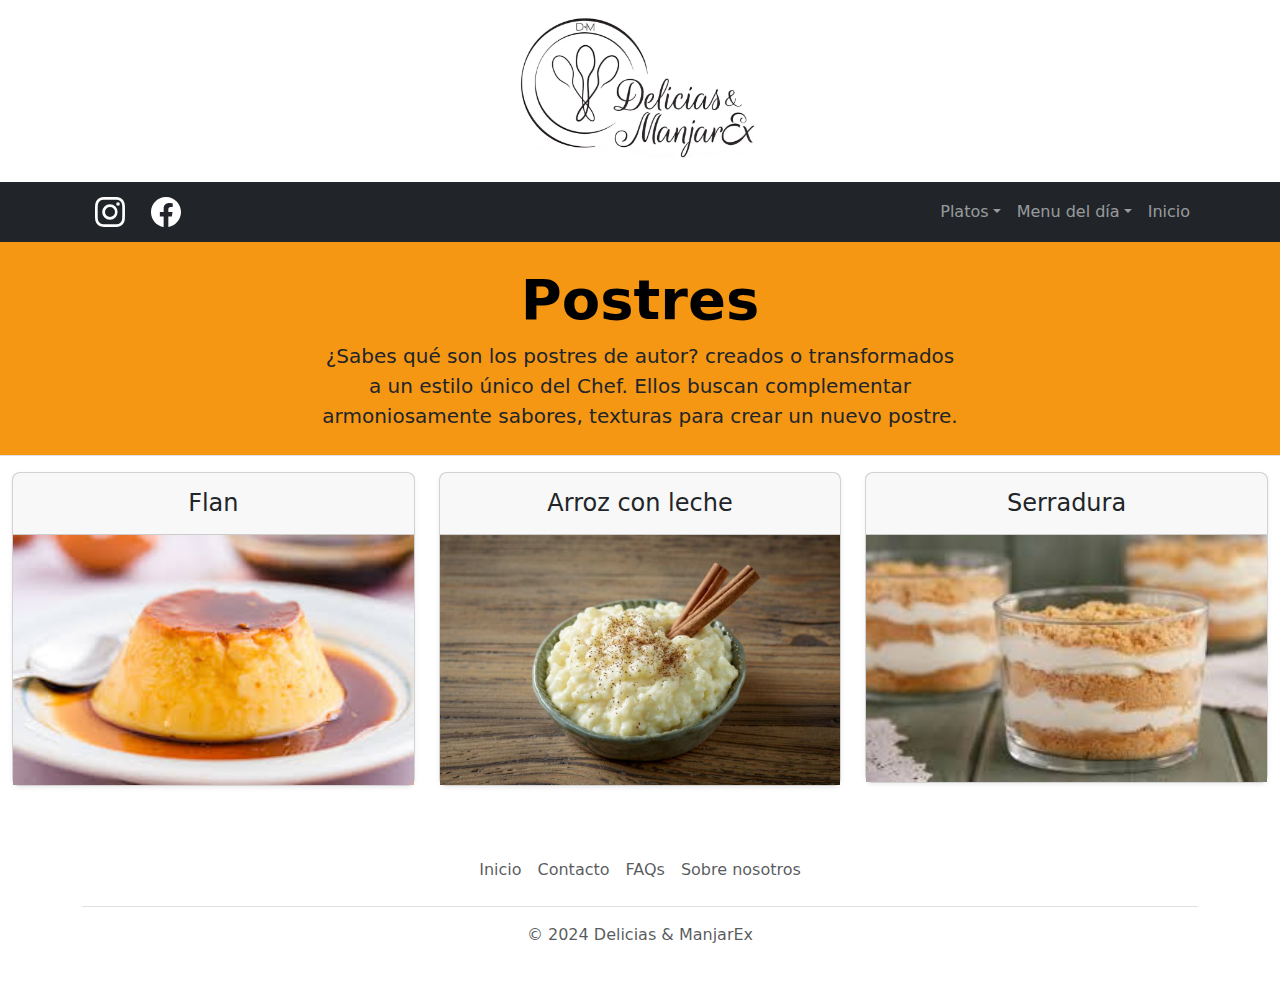
<file: postres.html>
<!DOCTYPE html>
<html lang="en">

<head>
    <meta charset="UTF-8" />
    <meta name="viewport" content="width=device-width, initial-scale=1.0" />
    <title>Delicias y ManjarEx</title>
    <link href="https://cdn.jsdelivr.net/npm/bootstrap@5.3.3/dist/css/bootstrap.min.css" rel="stylesheet"
        integrity="sha384-QWTKZyjpPEjISv5WaRU9OFeRpok6YctnYmDr5pNlyT2bRjXh0JMhjY6hW+ALEwIH" crossorigin="anonymous" />
    <script defer src="https://cdn.jsdelivr.net/npm/bootstrap@5.3.3/dist/js/bootstrap.bundle.min.js"
        integrity="sha384-YvpcrYf0tY3lHB60NNkmXc5s9fDVZLESaAA55NDzOxhy9GkcIdslK1eN7N6jIeHz"
        crossorigin="anonymous"></script>

    <link rel="stylesheet" href="./calientes.css" />
</head>

<body>
    <!-- header -->
    <div class="mt-3 mb-3 text-center">
        <img id="logo" class="d-block mx-auto" src="./assets/logo.jpg" alt="logo" />
        <div class="col-lg-6 mx-auto"></div>
    </div>

    <!-- Navbar -->

    <!-- Barra de navegación -->
    <nav class="navbar navbar-expand-lg navbar-dark bg-dark">
        <div class="container">
            <a class="btn" href="https://www.instagram.com/deliciasymanjarex?igsh=MTRkaHhwODc3M3IweQ==">
                <svg xmlns="http://www.w3.org/2000/svg" width="30" height="30" fill="currentColor"
                    class="bi bi-instagram" viewBox="0 0 16 16">
                    <path
                        d="M8 0C5.829 0 5.556.01 4.703.048 3.85.088 3.269.222 2.76.42a3.9 3.9 0 0 0-1.417.923A3.9 3.9 0 0 0 .42 2.76C.222 3.268.087 3.85.048 4.7.01 5.555 0 5.827 0 8.001c0 2.172.01 2.444.048 3.297.04.852.174 1.433.372 1.942.205.526.478.972.923 1.417.444.445.89.719 1.416.923.51.198 1.09.333 1.942.372C5.555 15.99 5.827 16 8 16s2.444-.01 3.298-.048c.851-.04 1.434-.174 1.943-.372a3.9 3.9 0 0 0 1.416-.923c.445-.445.718-.891.923-1.417.197-.509.332-1.09.372-1.942C15.99 10.445 16 10.173 16 8s-.01-2.445-.048-3.299c-.04-.851-.175-1.433-.372-1.941a3.9 3.9 0 0 0-.923-1.417A3.9 3.9 0 0 0 13.24.42c-.51-.198-1.092-.333-1.943-.372C10.443.01 10.172 0 7.998 0zm-.717 1.442h.718c2.136 0 2.389.007 3.232.046.78.035 1.204.166 1.486.275.373.145.64.319.92.599s.453.546.598.92c.11.281.24.705.275 1.485.039.843.047 1.096.047 3.231s-.008 2.389-.047 3.232c-.035.78-.166 1.203-.275 1.485a2.5 2.5 0 0 1-.599.919c-.28.28-.546.453-.92.598-.28.11-.704.24-1.485.276-.843.038-1.096.047-3.232.047s-2.39-.009-3.233-.047c-.78-.036-1.203-.166-1.485-.276a2.5 2.5 0 0 1-.92-.598 2.5 2.5 0 0 1-.6-.92c-.109-.281-.24-.705-.275-1.485-.038-.843-.046-1.096-.046-3.233s.008-2.388.046-3.231c.036-.78.166-1.204.276-1.486.145-.373.319-.64.599-.92s.546-.453.92-.598c.282-.11.705-.24 1.485-.276.738-.034 1.024-.044 2.515-.045zm4.988 1.328a.96.96 0 1 0 0 1.92.96.96 0 0 0 0-1.92m-4.27 1.122a4.109 4.109 0 1 0 0 8.217 4.109 4.109 0 0 0 0-8.217m0 1.441a2.667 2.667 0 1 1 0 5.334 2.667 2.667 0 0 1 0-5.334" />
                </svg>
            </a>

            <a class="btn" href="https://www.facebook.com/profile.php?id=61558684268838">
                <svg xmlns="http://www.w3.org/2000/svg" width="30" height="30" fill="currentColor"
                    class="bi bi-facebook" viewBox="0 0 16 16">
                    <path
                        d="M16 8.049c0-4.446-3.582-8.05-8-8.05C3.58 0-.002 3.603-.002 8.05c0 4.017 2.926 7.347 6.75 7.951v-5.625h-2.03V8.05H6.75V6.275c0-2.017 1.195-3.131 3.022-3.131.876 0 1.791.157 1.791.157v1.98h-1.009c-.993 0-1.303.621-1.303 1.258v1.51h2.218l-.354 2.326H9.25V16c3.824-.604 6.75-3.934 6.75-7.951" />
                </svg>
            </a>

            <!-- Botón del menú desplegable -->
            <button class="navbar-toggler" type="button" data-bs-toggle="collapse" data-bs-target="#navbarNav"
                aria-controls="navbarNav" aria-expanded="false" aria-label="Toggle navigation">
                <span class="navbar-toggler-icon"></span>
            </button>
            <!-- Menú desplegable -->
            <div class="collapse navbar-collapse" id="navbarNav">
                <ul class="navbar-nav ms-auto">
                    <li class="nav-item dropdown">
                        <a class="nav-link dropdown-toggle" data-bs-toggle="dropdown" aria-expanded="false">Platos</a>
                        <ul class="dropdown-menu">
                            <li><a class="dropdown-item" href="./frios.html">Frios</a></li>
                            <li><a class="dropdown-item" href="./calientes.html">Calientes</a></li>
                            <li><a class="dropdown-item" href="./postres.html">Postres</a></li>
                            <li><a class="dropdown-item" href="./out.html">Fuera de carta</a></li>
                        </ul>
                    </li>
                    <li class="nav-item dropdown">
                        <a class="nav-link dropdown-toggle" href="#" data-bs-toggle="dropdown"
                            aria-expanded="false">Menu del día</a>
                        <ul class="dropdown-menu">
                            <li><a class="dropdown-item" href="./menudiario.html">Menu diario</a></li>
                            <li><a class="dropdown-item" href="./menufinde.html">Menu fin de semana</a></li>
                          
                        </ul>
                    </li>
                    <li class="nav-link">
                        <a class="dropdown-item" href="./index.html">Inicio</a>
                    </li>
                </ul>
            </div>
        </div>
    </nav>

    <div id="container1" class="mb-3">
        <div class="text-center border-bottom">
            <br />
            <h1 class="display-4 fw-bold text-body-emphasis">Postres</h1>
            <div class="col-lg-6 mx-auto">
                <p class="lead mb-4">
                    ¿Sabes qué son los postres de autor? creados o transformados a un estilo único del Chef. Ellos buscan complementar 
                    armoniosamente sabores, texturas para crear un nuevo postre.
                </p>
            </div>
        </div>
    </div>

    <div class="container-fluid">
        <div class="row row-cols-1 row-cols-md-3 mb-3 text-center">
            <div class="col">
                <div class="card mb-4 rounded-3 shadow-sm">
                    <div class="card-header py-3">
                        <h4 class="my-0 fw-normal">Flan</h4>
                    </div>
                    <div class="card-img">
                        <img id="comida" src="./assets/p.postres/flan.jpg" alt="Flan" />
                    </div>
                </div>
            </div>

            <div class="col">
                <div class="card mb-4 rounded-3 shadow-sm">
                    <div class="card-header py-3">
                        <h4 class="my-0 fw-normal">Arroz con leche</h4>
                    </div>
                    <div class="card-img">
                        <img id="comida" src="./assets/p.postres/arroz.jpg" alt="Arroz con leche" />
                    </div>
                </div>
            </div>

            <div class="col">
                <div class="card mb-4 rounded-3 shadow-sm">
                    <div class="card-header py-3">
                        <h4 class="my-0 fw-normal">Serradura</h4>
                    </div>
                    <div class="card-img">
                        <img id="comida" src="./assets/p.postres/serradura.jpg" alt="Serradura" />
                    </div>
                </div>
            </div>

      
        
        </div>
    </div>

    <div class="container">
        <footer class="py-3 my-4">
            <ul class="nav justify-content-center border-bottom pb-3 mb-3">
                <li class="nav-item">
                    <a href="./index.html" class="nav-link px-2 text-body-secondary">Inicio</a>
                </li>
                <li class="nav-item">
                    <a href="./contacto.html" class="nav-link px-2 text-body-secondary">Contacto</a>
                </li>
                <li class="nav-item">
                    <a href="./faqs.html" class="nav-link px-2 text-body-secondary">FAQs</a>
                </li>
                <li class="nav-item">
                    <a href="./about.html" class="nav-link px-2 text-body-secondary">Sobre nosotros</a>
                </li>
            </ul>
            <p class="text-center text-body-secondary">
                © 2024 Delicias & ManjarEx
            </p>
        </footer>
    </div>
</body>

</html>
</file>
<file: style.css>
#logo{
    max-width: 350px;
    width: auto;
    max-height: 150px;
    height: auto;
}

#navbar, a{
    color: white;
}

#container2, #container4{
    background-color:#f69714 ;

}

svg{
    color: white;
}
</file>
<file: calientes.css>
#logo{
    max-width: 350px;
    width: auto;
    max-height: 150px;
    height: auto;
}



svg{
    color: white;
}
#container1{
    background-color: #f69714 ;
}

#comida{
    height: 100%;
    width: 100%;
    max-height: 250px;
}
</file>
<file: contacto.css>
body{
    background-color: #f69714 ;
}
#logo2{
    max-width: 350px;
    width: auto;
    max-height: 150px;
    height: auto;
}
svg{
    color: white;
    
}


map{
    max-width: 500 px;
    width: 100%;
    height: 100%;
    max-height: 300px;
}
</file>
<file: faqs.css>
#logo2{
    max-width: 350px;
    width: auto;
    max-height: 150px;
    height: auto;
    margin-top: 10;
}
svg{
    color: white;
}

#container1{
    background-color: #f69714 ;
}

body{
    background-color: #f69714 ;
    margin-bottom: 0;
}

#containerlogo2{
    background-color: white;
    height: auto;
}
</file>
<file: frios.css>
#logo{
    max-width: 350px;
    width: auto;
    max-height: 150px;
    height: auto;
}



svg{
    color: white;
}
#container1{
    background-color: #f69714 ;
}

#comida{
    height: 100%;
    width: 100%;
    max-height: 250px;
}
</file>
